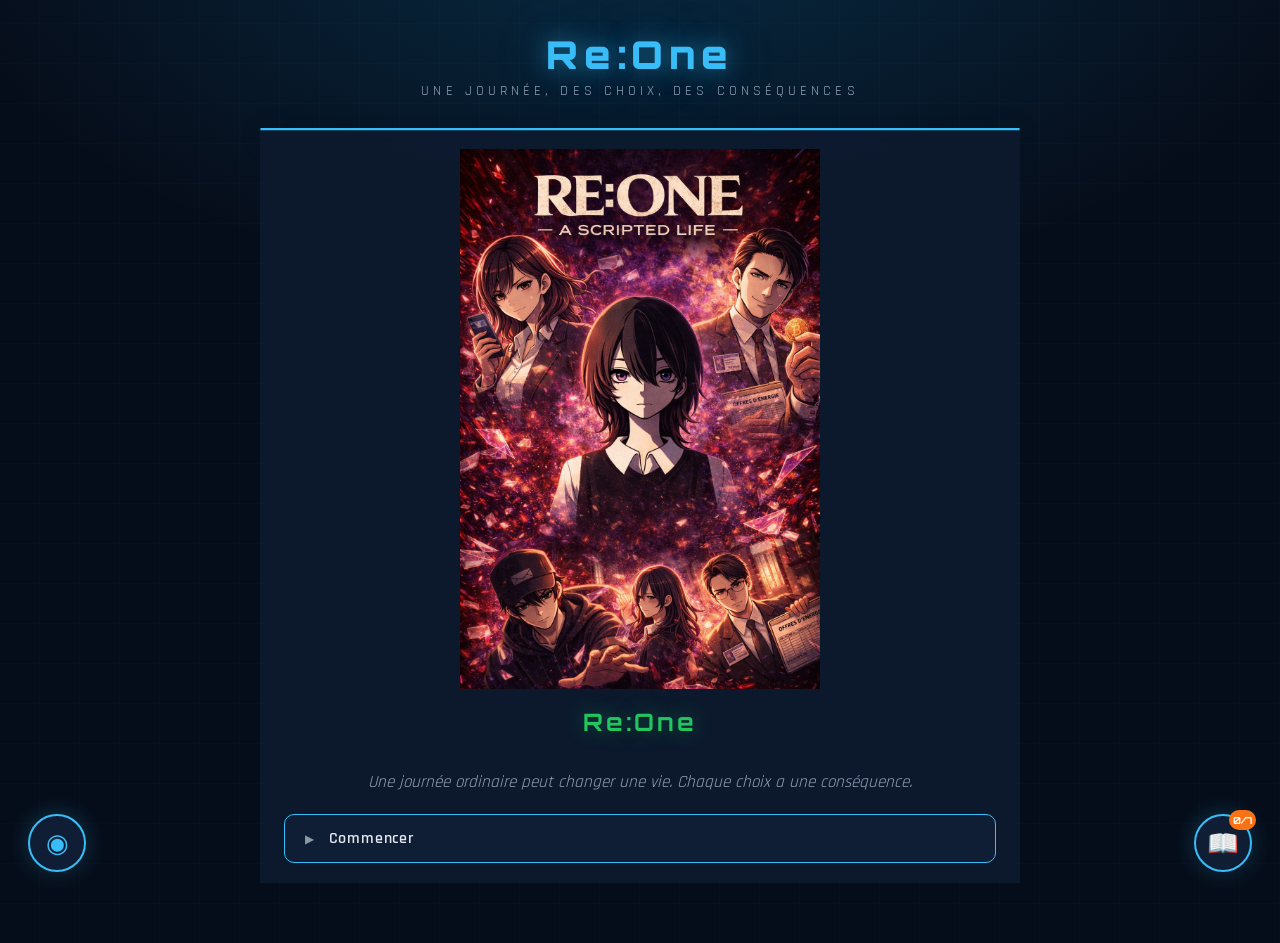
<file: index.html>
<!doctype html>
<html lang="fr">
  <head>
    <meta charset="utf-8" />
    <meta name="viewport" content="width=device-width, initial-scale=1" />
    <title>Re:One</title>
    <style>
      @import url("https://fonts.googleapis.com/css2?family=Orbitron:wght@400;700;900&family=Rajdhani:wght@300;400;600&display=swap");
      *,
      *::before,
      *::after {
        box-sizing: border-box;
        margin: 0;
        padding: 0;
      }

      :root {
        --bg-deep: #060d1a;
        --bg-mid: #0f1e35;
        --bg-card: #0d1a2fee;
        --accent: #38bdf8;
        --accent2: #f97316;
        --danger: #ef4444;
        --good: #22c55e;
        --text: #e2e8f0;
        --text-dim: #94a3b8;
        --border: #38bdf8;
      }

      body {
        min-height: 100vh;
        background: var(--bg-deep);
        background-image:
          radial-gradient(
            ellipse 80% 60% at 50% -10%,
            #0ea5e933 0%,
            transparent 70%
          ),
          repeating-linear-gradient(
            0deg,
            transparent,
            transparent 39px,
            #1e3a5f22 40px
          ),
          repeating-linear-gradient(
            90deg,
            transparent,
            transparent 39px,
            #1e3a5f22 40px
          );
        color: var(--text);
        font-family: "Rajdhani", sans-serif;
        font-size: 17px;
        display: flex;
        justify-content: center;
        align-items: flex-start;
        padding: 30px 16px 60px;
      }

      #game {
        width: 100%;
        max-width: 760px;
      }
      /* ── HEADER ── */

      #header {
        text-align: center;
        margin-bottom: 28px;
      }

      #header h1 {
        font-family: "Orbitron", monospace;
        font-size: 2.4rem;
        font-weight: 900;
        letter-spacing: 0.15em;
        color: var(--accent);
        text-shadow:
          0 0 24px #38bdf888,
          0 0 60px #38bdf844;
      }

      #header .sub {
        font-size: 0.85rem;
        letter-spacing: 0.3em;
        color: var(--text-dim);
        text-transform: uppercase;
        margin-top: 4px;
      }
      /* ── PASSAGE ── */

      .passage {
        display: none;
        animation: fadeIn 0.35s ease;
      }

      .passage.active {
        display: block;
      }

      @keyframes fadeIn {
        from {
          opacity: 0;
          transform: translateY(12px);
        }
        to {
          opacity: 1;
          transform: translateY(0);
        }
      }
      /* ══════════════════════════════════════════
       VISUAL NOVEL CARD
    ══════════════════════════════════════════ */

      .vn-card {
        border: 1.5px solid var(--border);
        border-radius: 18px;
        overflow: hidden;
        box-shadow:
          0 0 40px #38bdf81a,
          0 8px 32px #00000066;
        background: var(--bg-deep);
      }
      /* ── SCENE STAGE (background + characters) ── */

      .vn-stage {
        position: relative;
        width: 100%;
        height: 400px;
        overflow: hidden;
        background: linear-gradient(
          135deg,
          #0a1628 0%,
          #0f2040 50%,
          #091525 100%
        );
      }
      /* Background image */

      .vn-bg {
        position: absolute;
        inset: 0;
        width: 100%;
        height: 100%;
        object-fit: cover;
        filter: brightness(0.65) saturate(0.85);
      }
      /* Gradient fade bottom */

      .vn-stage::after {
        content: "";
        position: absolute;
        bottom: 0;
        left: 0;
        right: 0;
        height: 160px;
        background: linear-gradient(to bottom, transparent, var(--bg-deep));
        pointer-events: none;
        z-index: 2;
      }
      /* Character portraits */

      .vn-chars {
        position: absolute;
        inset: 0;
        display: flex;
        align-items: flex-end;
        justify-content: space-between;
        padding: 0 20px;
        z-index: 3;
        pointer-events: none;
      }

      .vn-char {
        height: 90%;
        object-fit: contain;
        object-position: bottom center;
        filter: drop-shadow(0 8px 24px #000a);
        transition:
          filter 0.3s,
          transform 0.3s;
        flex-shrink: 0;
        max-width: 45%;
      }
      /* Yuki = left character */

      .vn-char.left {
        align-self: flex-end;
      }
      /* NPC  = right character */

      .vn-char.right {
        align-self: flex-end;
      }
      /* Dim inactive speaker */

      .vn-char.dim {
        filter: drop-shadow(0 8px 24px #000a) brightness(0.45) grayscale(0.4);
      }
      /* Scene label overlay */

      .vn-scene-label {
        position: absolute;
        top: 14px;
        left: 20px;
        z-index: 4;
        font-family: "Orbitron", monospace;
        font-size: 0.6rem;
        letter-spacing: 0.3em;
        color: #ffffffbb;
        text-transform: uppercase;
        background: #00000055;
        padding: 4px 10px;
        border-radius: 20px;
        backdrop-filter: blur(4px);
        border: 1px solid #ffffff22;
      }
      /* ── DIALOGUE BOX ── */

      .vn-box {
        background: var(--bg-card);
        border-top: 1.5px solid #38bdf844;
        padding: 18px 24px 20px;
      }
      /* Speaker name tag */

      .vn-speaker {
        font-family: "Orbitron", monospace;
        font-size: 0.72rem;
        letter-spacing: 0.18em;
        color: var(--accent);
        text-transform: uppercase;
        margin-bottom: 6px;
        display: inline-block;
        padding: 3px 12px;
        background: #38bdf812;
        border: 1px solid #38bdf840;
        border-radius: 4px;
      }

      .vn-speaker.mc {
        color: var(--accent2);
        background: #f9731612;
        border-color: #f9731640;
      }

      .vn-speaker.narr {
        color: #a78bfa;
        background: #7c3aed12;
        border-color: #7c3aed40;
      }

      .vn-speaker.warn {
        color: #f59e0b;
        background: #f59e0b12;
        border-color: #f59e0b40;
      }
      /* Dialogue lines */

      .vn-line {
        margin: 8px 0;
        padding: 10px 14px;
        border-left: 3px solid var(--accent);
        background: #0ea5e90d;
        border-radius: 0 8px 8px 0;
        line-height: 1.55;
        font-size: 1rem;
      }

      .vn-line.mc {
        border-left-color: var(--accent2);
        background: #f9731610;
      }

      .vn-line.narr {
        border-left-color: #7c3aed;
        background: #7c3aed10;
        font-style: italic;
        color: var(--text-dim);
      }

      .vn-line.warn {
        border-left-color: #f59e0b;
        background: #f59e0b10;
      }

      .vn-line .speaker {
        font-family: "Orbitron", monospace;
        font-size: 0.68rem;
        letter-spacing: 0.15em;
        color: var(--accent);
        margin-bottom: 4px;
        display: block;
        text-transform: uppercase;
      }

      .vn-line.mc .speaker {
        color: var(--accent2);
      }

      .vn-line.narr .speaker {
        color: #a78bfa;
      }

      .vn-line.warn .speaker {
        color: #f59e0b;
      }

      p.narr-text {
        color: var(--text-dim);
        font-style: italic;
        margin: 10px 0;
        line-height: 1.6;
      }
      /* ── CHOICES ── */

      .choices {
        margin-top: 18px;
        display: flex;
        flex-direction: column;
        gap: 10px;
      }

      .choice-btn {
        display: block;
        width: 100%;
        padding: 13px 20px;
        background: #0f1e35;
        border: 1.5px solid var(--accent);
        border-radius: 10px;
        color: var(--text);
        font-family: "Rajdhani", sans-serif;
        font-size: 1rem;
        font-weight: 600;
        letter-spacing: 0.05em;
        text-align: left;
        cursor: pointer;
        transition:
          background 0.18s,
          color 0.18s,
          transform 0.12s,
          box-shadow 0.18s;
      }

      .choice-btn::before {
        content: "▶";
        margin-right: 10px;
        font-size: 0.7rem;
        opacity: 0.6;
      }

      .choice-btn:hover {
        background: var(--accent);
        color: #060d1a;
        transform: translateX(4px);
        box-shadow: 0 0 20px #38bdf866;
      }

      .choice-btn.danger {
        border-color: var(--danger);
      }

      .choice-btn.danger:hover {
        background: var(--danger);
        box-shadow: 0 0 20px #ef444466;
      }

      .choice-btn.good {
        border-color: var(--good);
      }

      .choice-btn.good:hover {
        background: var(--good);
        box-shadow: 0 0 20px #22c55e66;
      }
      /* ── ENDING ── */

      .ending-box {
        text-align: center;
        padding: 10px 0 12px;
      }

      .ending-box h2 {
        font-family: "Orbitron", monospace;
        font-size: 1.5rem;
        letter-spacing: 0.12em;
        margin-bottom: 10px;
      }

      .ending-box.bad h2 {
        color: var(--danger);
        text-shadow: 0 0 20px #ef444466;
      }

      .ending-box.good h2 {
        color: var(--good);
        text-shadow: 0 0 20px #22c55e66;
      }

      .ending-badge {
        display: inline-block;
        padding: 6px 18px;
        border-radius: 999px;
        font-size: 0.8rem;
        letter-spacing: 0.15em;
        font-family: "Orbitron", monospace;
        margin-bottom: 18px;
      }

      .bad .ending-badge {
        background: #ef444422;
        border: 1px solid var(--danger);
        color: var(--danger);
      }

      .good .ending-badge {
        background: #22c55e22;
        border: 1px solid var(--good);
        color: var(--good);
      }
      /* ── RESTART ── */

      .restart-btn {
        margin-top: 20px;
        background: none;
        border: 1.5px solid var(--text-dim);
        color: var(--text-dim);
        border-radius: 8px;
        padding: 10px 24px;
        font-family: "Rajdhani", sans-serif;
        font-size: 0.9rem;
        letter-spacing: 0.1em;
        cursor: pointer;
        transition: all 0.2s;
      }

      /* ── BOOK BUTTON ── */
      #book-btn {
        position: fixed;
        bottom: 28px;
        right: 28px;
        width: 58px;
        height: 58px;
        border-radius: 50%;
        background: var(--bg-mid);
        border: 2px solid var(--accent);
        color: var(--accent);
        font-size: 1.6rem;
        cursor: pointer;
        display: flex;
        align-items: center;
        justify-content: center;
        box-shadow:
          0 0 22px #38bdf844,
          0 4px 16px #00000066;
        transition:
          transform 0.2s,
          box-shadow 0.2s;
        z-index: 1000;
      }
      #book-btn:hover {
        transform: scale(1.12);
        box-shadow:
          0 0 36px #38bdf877,
          0 6px 20px #00000088;
      }
      #book-btn .book-count {
        position: absolute;
        top: -6px;
        right: -6px;
        background: var(--accent2);
        color: #fff;
        font-family: "Orbitron", monospace;
        font-size: 0.6rem;
        font-weight: 700;
        min-width: 20px;
        height: 20px;
        border-radius: 10px;
        display: flex;
        align-items: center;
        justify-content: center;
        padding: 0 4px;
      }

      #us-btn {
        position: fixed;
        bottom: 28px;
        left: 28px;
        width: 58px;
        height: 58px;
        border-radius: 50%;
        background: var(--bg-mid);
        border: 2px solid var(--accent);
        color: var(--accent);
        font-size: 1.6rem;
        cursor: pointer;
        display: flex;
        align-items: center;
        justify-content: center;
        box-shadow:
          0 0 22px #38bdf844,
          0 4px 16px #00000066;
        transition:
          transform 0.2s,
          box-shadow 0.2s;
        z-index: 1000;
      }
      #us-btn:hover {
        transform: scale(1.12);
        box-shadow:
          0 0 36px #38bdf877,
          0 6px 20px #00000088;
      }
      /* ── GUIDE MODAL ── */
      #guide-overlay {
        display: none;
        position: fixed;
        inset: 0;
        background: #000000bb;
        z-index: 2000;
        align-items: center;
        justify-content: center;
        padding: 20px;
        backdrop-filter: blur(4px);
      }
      #guide-overlay.open {
        display: flex;
        animation: fadeIn 0.2s ease;
      }
      #guide-modal {
        background: var(--bg-mid);
        border: 1.5px solid var(--accent);
        border-radius: 18px;
        width: 100%;
        max-width: 820px;
        max-height: 88vh;
        overflow: hidden;
        display: flex;
        flex-direction: column;
        box-shadow:
          0 0 60px #38bdf833,
          0 20px 60px #000000aa;
      }
      #guide-header {
        padding: 20px 26px 16px;
        border-bottom: 1px solid #38bdf830;
        display: flex;
        align-items: center;
        justify-content: space-between;
        flex-shrink: 0;
      }
      #guide-header h2 {
        font-family: "Orbitron", monospace;
        font-size: 1.1rem;
        color: var(--accent);
        letter-spacing: 0.15em;
      }
      #guide-header .guide-sub {
        font-size: 0.8rem;
        color: var(--text-dim);
        margin-top: 2px;
      }
      #guide-close {
        background: none;
        border: 1px solid #38bdf840;
        color: var(--text-dim);
        border-radius: 8px;
        padding: 6px 14px;
        font-family: "Rajdhani", sans-serif;
        cursor: pointer;
        font-size: 0.9rem;
        transition: all 0.2s;
      }
      #guide-close:hover {
        border-color: var(--accent);
        color: var(--accent);
      }

      #guide-body {
        display: flex;
        overflow: hidden;
        flex: 1;
      }
      #guide-list {
        width: 230px;
        flex-shrink: 0;
        border-right: 1px solid #38bdf820;
        overflow-y: auto;
        padding: 12px 0;
      }
      .guide-item {
        padding: 12px 16px;
        cursor: pointer;
        border-left: 3px solid transparent;
        transition:
          background 0.15s,
          border-color 0.15s;
        display: flex;
        align-items: center;
        gap: 10px;
      }
      .guide-item:hover {
        background: #38bdf808;
      }
      .guide-item.active {
        border-left-color: var(--accent);
        background: #38bdf810;
      }
      .guide-item.locked {
        cursor: default;
        opacity: 0.5;
      }
      .guide-item.locked:hover {
        background: none;
      }
      .guide-item .gi-icon {
        font-size: 1.1rem;
        flex-shrink: 0;
      }
      .guide-item .gi-label {
        font-size: 0.82rem;
        font-weight: 600;
        line-height: 1.3;
        color: var(--text);
      }
      .guide-item.bad-end .gi-label {
        color: #fc8181;
      }
      .guide-item.good-end .gi-label {
        color: #68d391;
      }
      .guide-item.locked .gi-label {
        color: var(--text-dim);
      }

      #guide-detail {
        flex: 1;
        overflow-y: auto;
        padding: 22px 26px;
      }
      .gd-title {
        font-family: "Orbitron", monospace;
        font-size: 1.2rem;
        margin-bottom: 6px;
      }
      .gd-title.bad {
        color: var(--danger);
      }
      .gd-title.good {
        color: var(--good);
      }
      .gd-badge {
        display: inline-block;
        font-size: 0.72rem;
        padding: 3px 12px;
        border-radius: 999px;
        font-family: "Orbitron", monospace;
        margin-bottom: 16px;
      }
      .gd-badge.bad {
        background: #ef444422;
        border: 1px solid var(--danger);
        color: var(--danger);
      }
      .gd-badge.good {
        background: #22c55e22;
        border: 1px solid var(--good);
        color: var(--good);
      }
      .gd-section {
        margin-top: 16px;
      }
      .gd-section-title {
        font-family: "Orbitron", monospace;
        font-size: 0.65rem;
        letter-spacing: 0.2em;
        color: var(--accent);
        text-transform: uppercase;
        margin-bottom: 8px;
        padding-bottom: 4px;
        border-bottom: 1px solid #38bdf830;
      }
      .gd-list {
        list-style: none;
        display: flex;
        flex-direction: column;
        gap: 5px;
      }
      .gd-list li {
        font-size: 0.9rem;
        color: var(--text-dim);
        line-height: 1.5;
        padding-left: 14px;
        position: relative;
      }
      .gd-list li::before {
        content: "›";
        position: absolute;
        left: 0;
        color: var(--accent);
      }
      .gd-list.good-list li::before {
        color: var(--good);
      }
      .gd-locked-msg {
        color: var(--text-dim);
        font-style: italic;
        margin-top: 40px;
        text-align: center;
        font-size: 1rem;
      }

      .restart-btn:hover {
        border-color: var(--text);
        color: var(--text);
      }
      /* ── ACCUEIL SPECIAL ── */

      .accueil-stage {
        position: relative;
        height: 320px;
        overflow: hidden;
        background: #060d1a;
      }

      .accueil-stage img {
        width: 100%;
        height: 100%;
        object-fit: contain;
      }

      .accueil-stage::after {
        content: "";
        position: absolute;
        bottom: 0;
        left: 0;
        right: 0;
        height: 120px;
        background: linear-gradient(to bottom, transparent, var(--bg-deep));
        z-index: 2;
      }
    </style>
  </head>

  <body>
    <div id="game">
      <div id="header">
        <h1>Re:One</h1>
        <div class="sub">Une journée, des choix, des conséquences</div>
      </div>

      <!-- ══════════════════════════════════════════
       SCÈNE 0 — ACCUEIL
  ══════════════════════════════════════════ -->
      <div class="passage active" id="p-accueil">
        <div class="vn-card"></div>
        <div class="vn-box">
          <img
            src="img/affiche.png"
            style="
              width: 100%;
              max-width: 360px;
              margin: 0 auto 18px;
              display: block;
            "
            onerror="this.style.display = 'none'"
          />
          <div class="ending-box good" style="padding-top: 0">
            <h2>Re:One</h2>
          </div>
          <p class="narr-text" style="text-align: center">
            Une journée ordinaire peut changer une vie. Chaque choix a une
            conséquence.
          </p>
          <div class="choices">
            <button class="choice-btn" onclick="go('p-reveil')">
              Commencer
            </button>
          </div>
        </div>
      </div>

      <!-- ══════════════════════════════════════════
       SCÈNE 1 — RÉVEIL
  ══════════════════════════════════════════ -->
      <div class="passage" id="p-reveil">
        <div class="vn-card">
          <div class="vn-stage">
            <img
              class="vn-bg"
              src="img/clock.jpg"
              onerror="this.style.display = 'none'"
            />
            <div class="vn-scene-label">Scène 1 · Matin</div>
          </div>
          <div class="vn-box">
            <div class="vn-line narr">
              <span class="speaker">Narration</span>Le réveil est compliqué… Une
              nouvelle journée commence, comme les autres.
            </div>
            <div class="choices">
              <button class="choice-btn" onclick="go('p-sdb')">Se lever</button>
            </div>
          </div>
        </div>
      </div>

      <!-- ══════════════════════════════════════════
       SCÈNE 2 — SALLE DE BAIN
  ══════════════════════════════════════════ -->
      <div class="passage" id="p-sdb">
        <div class="vn-card">
          <div class="vn-stage">
            <img
              class="vn-bg"
              src="img/scène_sdb.png"
              onerror="this.style.display = 'none'"
            />
            <div class="vn-scene-label">Scène 2 · Salle de bain</div>
          </div>
          <div class="vn-box">
            <div class="vn-line narr">
              <span class="speaker">Narration</span>Vous vous regardez dans le
              miroir. Une journée de plus à affronter.
            </div>
            <p class="narr-text">Où allez-vous ?</p>
            <div class="choices">
              <button class="choice-btn" onclick="go('p-salon')">
                Aller au travail
              </button>
              <button class="choice-btn" onclick="go('p-sdb-boucle')">
                Aller à l'école
              </button>
            </div>
          </div>
        </div>
      </div>

      <!-- Boucle salle de bain -->
      <div class="passage" id="p-sdb-boucle">
        <div class="vn-card">
          <div class="vn-stage">
            <img
              class="vn-bg"
              src="img/scène_sdb.png"
              onerror="this.style.display = 'none'"
            />
            <div class="vn-scene-label">Scène 2 · Salle de bain</div>
            <div class="vn-chars">
              <img class="vn-char left" onerror="this.style.display = 'none'" />
            </div>
          </div>
          <div class="vn-box">
            <div class="vn-line mc">
              <span class="speaker">Yuki</span>Attends… je ne suis plus à
              l'école. Je dois aller au travail.
            </div>
            <div class="choices">
              <button class="choice-btn" onclick="go('p-salon')">
                Aller au travail
              </button>
            </div>
          </div>
        </div>
      </div>

      <!-- ══════════════════════════════════════════
       SCÈNE 3 — SALON / TÉLÉ
  ══════════════════════════════════════════ -->
      <div class="passage" id="p-salon">
        <div class="vn-card">
          <div class="vn-stage">
            <img
              class="vn-bg"
              src="img/scène_TV.png"
              onerror="this.style.display = 'none'"
            />
            <div class="vn-scene-label">Scène 3 · Salon</div>
            <div class="vn-chars">
              <img class="vn-char left" onerror="this.style.display = 'none'" />
            </div>
          </div>
          <div class="vn-box">
            <div class="vn-line narr">
              <span class="speaker">Narration</span>Le présentateur parle d'un
              sujet important à la télévision.
            </div>
            <p class="narr-text">Souhaitez-vous regarder la télé un moment ?</p>
            <div class="choices">
              <button class="choice-btn" onclick="go('p-tv-oui')">
                Regarder la télé
              </button>
              <button class="choice-btn" onclick="go('p-porte-demarcheur')">
                Partir directement
              </button>
            </div>
          </div>
        </div>
      </div>

      <!-- SCÈNE 3 OUI — contenu de la télé -->
      <div class="passage" id="p-tv-oui">
        <div class="vn-card">
          <div class="vn-stage">
            <img
              class="vn-bg"
              src="img/scène_TV.png"
              onerror="this.style.display = 'none'"
            />
            <div class="vn-scene-label">Scène 3 · Télévision</div>
            <div class="vn-chars">
              <img class="vn-char left" onerror="this.style.display = 'none'" />
            </div>
          </div>
          <div class="vn-box">
            <div class="vn-line">
              <span class="speaker">Présentateur</span>Aujourd'hui nous avons
              une nouvelle fascinante pour la population…
            </div>
            <div class="vn-line mc">
              <span class="speaker">Yuki</span>Rien n'est jamais fascinant de
              nos jours.
            </div>
            <div class="vn-line">
              <span class="speaker">Présentateur</span>Des entreprises de
              loterie envoient des mails à des personnes aléatoires pour leur
              donner de l'argent.
            </div>
            <div class="vn-line mc">
              <span class="speaker">Yuki</span>Je n'ai jamais de chance pour ces
              trucs-là, ça ne m'arrivera jamais.
            </div>
            <div class="vn-line">
              <span class="speaker">Présentateur</span>Pensez à consulter vos
              mails, vous pourriez finir millionnaires avant ce soir !
            </div>
            <div class="vn-line mc">
              <span class="speaker">Yuki</span>Voilà, je n'ai rien, je le
              savais.
            </div>
            <div class="vn-line narr">
              <span class="speaker">Narration</span>Quelqu'un sonne à la porte.
            </div>
            <p class="narr-text">Souhaitez-vous ouvrir la porte ?</p>
            <div class="choices">
              <button class="choice-btn" onclick="go('p-livreur')">
                Ouvrir la porte
              </button>
              <button class="choice-btn" onclick="go('p-couloir-attente')">
                Ignorer et partir au travail
              </button>
            </div>
          </div>
        </div>
      </div>

      <!-- SCÈNE 4 — Livreur -->
      <div class="passage" id="p-livreur">
        <div class="vn-card">
          <div class="vn-stage">
            <img
              class="vn-bg"
              src="img/porte.png"
              onerror="this.style.display = 'none'"
            />
            <div class="vn-scene-label">Scène 4 · Le livreur</div>
            <div class="vn-chars">
              <img
                class="vn-char left"
                src="img/perso_principale.png"
                onerror="this.style.display = 'none'"
              />
              <img
                class="vn-char right"
                src="img/livreur.png"
                onerror="this.style.display = 'none'"
              />
            </div>
          </div>
          <div class="vn-box">
            <div class="vn-line">
              <span class="speaker">Livreur</span>Bonjour, j'ai un colis pour
              vous !
            </div>
            <div class="vn-line mc">
              <span class="speaker">Yuki</span>Bonjour… Je ne me rappelle pas
              avoir commandé quelque chose.
            </div>
            <div class="vn-line">
              <span class="speaker">Livreur</span>Des fois des entreprises
              offrent des cadeaux à leurs clients fidèles pour conserver leur
              fidélité.
            </div>
            <div class="vn-line">
              <span class="speaker">Livreur</span>Vous pouvez me donner votre
              carte d'identité pour l'identification, ainsi que votre signature
              pour confirmer la réception ?
            </div>
            <p class="narr-text">Que faites-vous ?</p>
            <div class="choices">
              <button class="choice-btn" onclick="go('p-fin-vol-identite')">
                Donner ses documents et signer
              </button>
              <button class="choice-btn" onclick="go('p-livreur-refus')">
                Refuser prudemment
              </button>
            </div>
          </div>
        </div>
      </div>

      <!-- Refus livreur -->
      <div class="passage" id="p-livreur-refus">
        <div class="vn-card">
          <div class="vn-stage">
            <img
              class="vn-bg"
              src="img/porte.png"
              onerror="this.style.display = 'none'"
            />
            <div class="vn-scene-label">Scène 4.1 · Bon réflexe</div>
            <div class="vn-chars">
              <img
                class="vn-char left"
                src="img/perso_principale.png"
                onerror="this.style.display = 'none'"
              />
              <img
                class="vn-char right dim"
                src="img/livreur.png"
                onerror="this.style.display = 'none'"
              />
            </div>
          </div>
          <div class="vn-box">
            <div class="vn-line mc">
              <span class="speaker">Yuki</span>Désolé, je préfère vérifier avec
              l'entreprise avant.
            </div>
            <div class="vn-line narr">
              <span class="speaker">Narration</span>Le livreur devient nerveux
              et part rapidement.
            </div>
            <div class="vn-line mc">
              <span class="speaker">Yuki</span>C'était vraiment louche.
            </div>
            <div class="choices">
              <button class="choice-btn" onclick="go('p-bureau')">
                Partir au travail
              </button>
            </div>
          </div>
        </div>
      </div>

      <!-- Couloir attente -->
      <div class="passage" id="p-couloir-attente">
        <div class="vn-card">
          <div class="vn-stage">
            <img
              class="vn-bg"
              src="img/porte.png"
              onerror="this.style.display = 'none'"
            />
            <div class="vn-scene-label">Scène · Couloir</div>
            <div class="vn-chars">
              <img
                class="vn-char left"
                src="img/perso_principale.png"
                onerror="this.style.display = 'none'"
              />
            </div>
          </div>
          <div class="vn-box">
            <div class="vn-line narr">
              <span class="speaker">Narration</span>Vous attendez un moment,
              puis vous partez au travail.
            </div>
            <div class="choices">
              <button class="choice-btn" onclick="go('p-bureau')">
                Partir au travail
              </button>
            </div>
          </div>
        </div>
      </div>

      <!-- ══════════════════════════════════════════
       SCÈNE 5 — DÉMARCHEUR
  ══════════════════════════════════════════ -->
      <div class="passage" id="p-porte-demarcheur">
        <div class="vn-card">
          <div class="vn-stage">
            <img
              class="vn-bg"
              src="img/rue_démarcheur.png"
              onerror="this.style.display = 'none'"
            />
            <div class="vn-scene-label">Scène 5 · Le démarcheur</div>
            <div class="vn-chars">
              <img
                class="vn-char left"
                src="img/perso_principale.png"
                onerror="this.style.display = 'none'"
              />
              <img
                class="vn-char right"
                src="img/démarcheur.png"
                onerror="this.style.display = 'none'"
              />
            </div>
          </div>
          <div class="vn-box">
            <div class="vn-line narr">
              <span class="speaker">Narration</span>Quelqu'un sonne à la porte.
            </div>
            <div class="vn-line">
              <span class="speaker">Démarcheur</span>Bonjour, je représente une
              nouvelle plateforme d'investissement !
            </div>
            <p class="narr-text">
              Acceptez-vous d'écouter l'offre du démarcheur ?
            </p>
            <div class="choices">
              <button class="choice-btn" onclick="go('p-crypto-offre')">
                Écouter l'offre
              </button>
              <button class="choice-btn" onclick="go('p-bureau')">
                Refuser et partir au travail
              </button>
            </div>
          </div>
        </div>
      </div>

      <!-- Scène 5.1 — Offre crypto -->
      <div class="passage" id="p-crypto-offre">
        <div class="vn-card">
          <div class="vn-stage">
            <img
              class="vn-bg"
              src="img/rue_démarcheur.png"
              onerror="this.style.display = 'none'"
            />
            <div class="vn-scene-label">Scène 5.1 · Cryptomonnaie</div>
            <div class="vn-chars">
              <img
                class="vn-char left dim"
                src="img/perso_principale.png"
                onerror="this.style.display = 'none'"
              />
              <img
                class="vn-char right"
                src="img/démarcheur.png"
                onerror="this.style.display = 'none'"
              />
            </div>
          </div>
          <div class="vn-box">
            <div class="vn-line">
              <span class="speaker">Démarcheur</span>Avec notre plateforme de
              cryptomonnaie vous pouvez doubler votre argent très rapidement !
            </div>
            <p class="narr-text">L'offre vous intéresse-t-elle ?</p>
            <div class="choices">
              <button class="choice-btn" onclick="go('p-fin-crypto')">
                Investir
              </button>
              <button class="choice-btn" onclick="go('p-crypto-refus')">
                Refuser
              </button>
            </div>
          </div>
        </div>
      </div>

      <!-- Refus crypto -->
      <div class="passage" id="p-crypto-refus">
        <div class="vn-card">
          <div class="vn-stage">
            <img
              class="vn-bg"
              src="img/rue_démarcheur.png"
              onerror="this.style.display = 'none'"
            />
            <div class="vn-scene-label">Scène 5.1 · Bon réflexe</div>
            <div class="vn-chars">
              <img
                class="vn-char left"
                src="img/perso_principale.png"
                onerror="this.style.display = 'none'"
              />
              <img
                class="vn-char right dim"
                src="img/démarcheur.png"
                onerror="this.style.display = 'none'"
              />
            </div>
          </div>
          <div class="vn-box">
            <div class="vn-line mc">
              <span class="speaker">Yuki</span>Désolé, mais ça a l'air trop beau
              pour être vrai.
            </div>
            <div class="vn-line narr">
              <span class="speaker">Narration</span>Le démarcheur repart,
              visiblement déçu.
            </div>
            <div class="choices">
              <button class="choice-btn" onclick="go('p-bureau')">
                Partir au travail
              </button>
            </div>
          </div>
        </div>
      </div>

      <!-- ══════════════════════════════════════════
       SCÈNE 6 — BUREAU
  ══════════════════════════════════════════ -->
      <div class="passage" id="p-bureau">
        <div class="vn-card">
          <div class="vn-stage">
            <img
              class="vn-bg"
              src="img/scène_bureau.png"
              onerror="this.style.display = 'none'"
            />
            <div class="vn-scene-label">Scène 6 · Bureau</div>
            <div class="vn-chars">
              <img
                class="vn-char left dim"
                src="img/perso_principale.png"
                onerror="this.style.display = 'none'"
              />
              <img
                class="vn-char right"
                src="img/patronne.png"
                onerror="this.style.display = 'none'"
              />
            </div>
          </div>
          <div class="vn-box">
            <div class="vn-line">
              <span class="speaker">Patron·ne</span>Bienvenue. Au travail !
            </div>
            <div class="choices">
              <button class="choice-btn" onclick="go('p-patron-mail')">
                Prendre ses affaires
              </button>
            </div>
          </div>
        </div>
      </div>

      <!-- Scène 7 — Patron rappelle les mails -->
      <div class="passage" id="p-patron-mail">
        <div class="vn-card">
          <div class="vn-stage">
            <img
              class="vn-bg"
              src="img/scène_bureau.png"
              onerror="this.style.display = 'none'"
            />
            <div class="vn-scene-label">Scène 7 · Rappel du patron</div>
            <div class="vn-chars">
              <img
                class="vn-char left"
                src="img/perso_principale.png"
                onerror="this.style.display = 'none'"
              />
              <img
                class="vn-char right"
                src="img/patronne.png"
                onerror="this.style.display = 'none'"
              />
            </div>
          </div>
          <div class="vn-box">
            <div class="vn-line">
              <span class="speaker">Patron·ne</span>N'oublie pas de vérifier tes
              mails aujourd'hui !
            </div>
            <div class="vn-line mc">
              <span class="speaker">Yuki</span>Oui, oui…
            </div>
            <p class="narr-text">Vous commencez à avoir envie d'un café.</p>
            <div class="choices">
              <button class="choice-btn" onclick="go('p-cafe-solo')">
                Café seul·e
              </button>
              <button class="choice-btn" onclick="go('p-cafe-collegue')">
                Café avec un·e collègue
              </button>
            </div>
          </div>
        </div>
      </div>

      <!-- Scène 10 — Café solo -->
      <div class="passage" id="p-cafe-solo">
        <div class="vn-card">
          <div class="vn-stage">
            <img
              class="vn-bg"
              src="img/cafe_solo.png"
              onerror="this.style.display = 'none'"
            />
            <div class="vn-scene-label">Scène 10 · Pause seul·e</div>
            <div class="vn-chars">
              <img class="vn-char left" onerror="this.style.display = 'none'" />
            </div>
          </div>
          <div class="vn-box">
            <div class="vn-line mc">
              <span class="speaker">Yuki</span>Cette journée est interminable…
            </div>
            <div class="choices">
              <button class="choice-btn" onclick="go('p-reprendre')">
                Reprendre le travail
              </button>
            </div>
          </div>
        </div>
      </div>

      <!-- Scène 12 — Café collègue -->
      <div class="passage" id="p-cafe-collegue">
        <div class="vn-card">
          <div class="vn-stage">
            <img
              class="vn-bg"
              src="img/cafe_duo.png"
              onerror="this.style.display = 'none'"
            />
            <div class="vn-scene-label">Scène 12 · Pause avec collègue</div>
            <div class="vn-chars">
              <img class="vn-char left" onerror="this.style.display = 'none'" />
              <img
                class="vn-char right"
                onerror="this.style.display = 'none'"
              />
            </div>
          </div>
          <div class="vn-box">
            <div class="vn-line mc">
              <span class="speaker">Yuki</span>Salut, ça va aujourd'hui ? La
              journée est longue, non ?
            </div>
            <div class="vn-line">
              <span class="speaker">Collègue</span>Oui, t'as raison, comme tous
              les jours.
            </div>
            <div class="vn-line mc">
              <span class="speaker">Yuki</span>À chaque fois que je vois la boss
              j'ai envie de démissionner… mais je dois payer les factures de
              l'hôpital.
            </div>
            <div class="vn-line">
              <span class="speaker">Collègue</span>Ah oui, comment elle va ta
              mère ?
            </div>
            <div class="vn-line mc">
              <span class="speaker">Yuki</span>Elle va de plus en plus mal et
              les factures ne font que s'accumuler.
            </div>
            <div class="vn-line">
              <span class="speaker">Collègue</span>Et avec ce salaire ça risque
              pas de s'arranger. Mais j'ai un site qui peut te trouver un
              travail pas très dur et bien payé.
            </div>
            <p class="narr-text">
              Acceptez-vous le lien proposé par votre collègue ?
            </p>
            <div class="choices">
              <button class="choice-btn" onclick="go('p-fin-virus-collegue')">
                Accepter le lien
              </button>
              <button class="choice-btn" onclick="go('p-collegue-refus')">
                Décliner prudemment
              </button>
            </div>
          </div>
        </div>
      </div>

      <!-- Refus collègue -->
      <div class="passage" id="p-collegue-refus">
        <div class="vn-card">
          <div class="vn-stage">
            <img
              class="vn-bg"
              src="img/cafe_duo.png"
              onerror="this.style.display = 'none'"
            />
            <div class="vn-scene-label">Scène 12 · Bon réflexe</div>
            <div class="vn-chars">
              <img
                class="vn-char left"
                src="img/perso_principale.png"
                onerror="this.style.display = 'none'"
              />
            </div>
          </div>
          <div class="vn-box">
            <div class="vn-line mc">
              <span class="speaker">Yuki</span>Merci, mais je préfère vérifier
              avant.
            </div>
            <div class="choices">
              <button class="choice-btn" onclick="go('p-reprendre')">
                Reprendre le travail
              </button>
            </div>
          </div>
        </div>
      </div>

      <!-- Scène 14-15 — Reprendre -->
      <div class="passage" id="p-reprendre">
        <div class="vn-card">
          <div class="vn-stage">
            <img
              class="vn-bg"
              src="img/scène_bureau.png"
              onerror="this.style.display = 'none'"
            />
            <div class="vn-scene-label">Scène 14–15 · Retour au bureau</div>
            <div class="vn-chars">
              <img
                class="vn-char left"
                src="img/perso_principale.png"
                onerror="this.style.display = 'none'"
              />
            </div>
          </div>
          <div class="vn-box">
            <div class="vn-line mc">
              <span class="speaker">Yuki</span>Bon, je reprends le travail.
            </div>
            <p class="narr-text">Voulez-vous lire vos mails ?</p>
            <div class="choices">
              <button class="choice-btn" onclick="go('p-mails')">
                Lire les mails
              </button>
              <button class="choice-btn" onclick="go('p-fin-licenciement')">
                Ignorer les mails
              </button>
            </div>
          </div>
        </div>
      </div>

      <!-- Scène 16 — Lecture des mails -->
      <div class="passage" id="p-mails">
        <div class="vn-card">
          <div class="vn-stage">
            <img
              class="vn-bg"
              src="img/mail.png"
              onerror="this.style.display = 'none'"
            />
            <div class="vn-scene-label">Scène 16 · Boîte mail</div>
            <div class="vn-chars">
              <img
                class="vn-char left"
                src="img/perso_principale.png"
                onerror="this.style.display = 'none'"
              />
            </div>
          </div>
          <div class="vn-box">
            <div class="vn-line mc">
              <span class="speaker">Yuki</span>C'est quoi tous ces mails… j'en
              peux déjà plus.
            </div>
            <div class="vn-line narr">
              <span class="speaker">Narration</span>Yuki voit un mail important,
              apparemment du patron. Une pièce jointe s'y trouve.
            </div>
            <div class="vn-line mc">
              <span class="speaker">Yuki</span>Encore un mail du patron… Mais
              cette adresse mail est bizarre…
            </div>
            <p class="narr-text">Cliquez-vous sur la pièce jointe ?</p>
            <div class="choices">
              <button class="choice-btn" onclick="go('p-fin-virus-mail')">
                Ouvrir la pièce jointe
              </button>
              <button class="choice-btn" onclick="go('p-phishing')">
                Examiner le mail avant d'ouvrir
              </button>
            </div>
          </div>
        </div>
      </div>

      <!-- Phishing détecté -->
      <div class="passage" id="p-phishing">
        <div class="vn-card">
          <div class="vn-stage">
            <img
              class="vn-bg"
              src="img/mail.png"
              onerror="this.style.display = 'none'"
            />
            <div class="vn-scene-label">Scène 16 · Phishing détecté</div>
            <div class="vn-chars">
              <img
                class="vn-char left"
                src="img/perso_principale.png"
                onerror="this.style.display = 'none'"
              />
              <img
                class="vn-char right"
                src="img/patronne.png"
                onerror="this.style.display = 'none'"
              />
            </div>
          </div>
          <div class="vn-box">
            <div class="vn-line mc">
              <span class="speaker">Yuki</span>Attends… c'est quoi cette adresse
              mail bizarre ?
            </div>
            <div class="vn-line">
              <span class="speaker">Collègue</span>Ça ne peut pas être le
              patron, il ne sait pas écrire aussi bien, ce demeuré.
            </div>
            <div class="vn-line mc">
              <span class="speaker">Yuki</span>C'est sûrement du phishing !
            </div>
            <div class="vn-line narr">
              <span class="speaker">Narration</span>Vous signalez le mail et
              rentrez chez vous.
            </div>
            <div class="choices">
              <button class="choice-btn" onclick="go('p-mail-loterie')">
                Rentrer à la maison
              </button>
            </div>
          </div>
        </div>
      </div>

      <!-- Scène 21 — Mail loterie -->
      <div class="passage" id="p-mail-loterie">
        <div class="vn-card">
          <div class="vn-stage">
            <img
              class="vn-bg"
              src="img/tel_notif.png"
              onerror="this.style.display = 'none'"
            />
            <div class="vn-scene-label">Scène 21 · Soirée — Un mail arrive</div>
            <div class="vn-chars">
              <img
                class="vn-char left"
                src="img/perso_principale.png"
                onerror="this.style.display = 'none'"
              />
            </div>
          </div>
          <div class="vn-box">
            <div class="vn-line narr">
              <span class="speaker">Narration</span>Vous êtes rentré·e chez
              vous. Vous recevez un mail.
            </div>
            <div class="vn-line warn">
              <span class="speaker">Mail reçu</span>🎉 Félicitations ! Vous avez
              gagné 500 000€ à la loterie nationale. Cliquez sur le lien
              ci-dessous pour récupérer votre prix.
            </div>
            <p class="narr-text">Souhaitez-vous cliquer sur le lien ?</p>
            <div class="choices">
              <button class="choice-btn" onclick="go('p-fin-scam-loterie')">
                Cliquer sur le lien
              </button>
              <button class="choice-btn" onclick="go('p-bonne-fin')">
                Ignorer — c'est une arnaque
              </button>
            </div>
          </div>
        </div>
      </div>

      <!-- ══════════════════════════════════════════
       FINS MAUVAISES
  ══════════════════════════════════════════ -->

      <!-- FIN 1 — Vol d'identité -->
      <div class="passage" id="p-fin-vol-identite">
        <div class="vn-card">
          <div class="vn-stage">
            <img
              class="vn-bg"
              src="img/porte.png"
              onerror="this.style.display = 'none'"
            />
            <div class="vn-scene-label">Fin Mauvaise 1</div>
            <div class="vn-chars">
              <img
                class="vn-char left dim"
                src="img/perso_principale.png"
                onerror="this.style.display = 'none'"
              />
              <img
                class="vn-char right"
                src="img/policier.png"
                onerror="this.style.display = 'none'"
              />
            </div>
          </div>
          <div class="vn-box">
            <div class="vn-line narr">
              <span class="speaker">Narration</span>Quelques jours plus tard…
            </div>
            <div class="vn-line">
              <span class="speaker">Banque</span>Monsieur, nous vous appelons
              pour confirmer plusieurs crédits ouverts à votre nom.
            </div>
            <div class="vn-line mc">
              <span class="speaker">Yuki</span>Pardon ? Quels crédits ?
            </div>
            <div class="vn-line">
              <span class="speaker">Banque</span>Vous avez signé plusieurs
              contrats.
            </div>
            <div class="vn-line mc">
              <span class="speaker">Yuki</span>QUOI ?!
            </div>
            <div class="vn-line narr">
              <span class="speaker">Narration</span>Yuki réalise que c'était un
              faux livreur.
            </div>
            <div class="ending-box bad">
              <div class="ending-badge">Fin Mauvaise 1</div>
              <h2>💀 Vol d'identité</h2>
              <p class="narr-text">
                Vous avez communiqué vos données personnelles à un escroc.
                Vérifiez toujours l'identité d'un livreur avant de signer quoi
                que ce soit.
              </p>
            </div>
            <div class="choices" style="justify-content: center">
              <button class="restart-btn" onclick="restart()">
                ↩ Recommencer
              </button>
            </div>
          </div>
        </div>
      </div>

      <!-- FIN 2 — Arnaque crypto -->
      <div class="passage" id="p-fin-crypto">
        <div class="vn-card">
          <div class="vn-stage">
            <img
              class="vn-bg"
              src="img/rue_démarcheur.png"
              onerror="this.style.display = 'none'"
            />
            <div class="vn-scene-label">Fin Mauvaise 2</div>
            <div class="vn-chars">
              <img
                class="vn-char left dim"
                src="img/perso_principale.png"
                onerror="this.style.display = 'none'"
              />
            </div>
          </div>
          <div class="vn-box">
            <div class="vn-line narr">
              <span class="speaker">Narration</span>Quelques semaines plus tard…
            </div>
            <div class="vn-line mc">
              <span class="speaker">Yuki</span>Attends… le site ne fonctionne
              plus. Où est passé mon argent ?
            </div>
            <div class="vn-line narr">
              <span class="speaker">Narration</span>Le téléphone sonne.
            </div>
            <div class="vn-line">
              <span class="speaker">Hôpital</span>Madame, nous vous appelons
              concernant les factures pour votre mère.
            </div>
            <div class="vn-line mc">
              <span class="speaker">Yuki</span>Je… je n'ai plus l'argent.
            </div>
            <div class="vn-line">
              <span class="speaker">Médecin</span>Nous sommes désolés, mais nous
              n'avons pas pu continuer les soins.
            </div>
            <div class="vn-line mc">
              <span class="speaker">Yuki</span>Non… maman…
            </div>
            <div class="ending-box bad">
              <div class="ending-badge">Fin Mauvaise 2</div>
              <h2>💀 Arnaque à la crypto</h2>
              <p class="narr-text">
                Les promesses de gains rapides sont presque toujours des
                arnaques. Ne jamais investir dans une plateforme inconnue
                proposée à la porte.
              </p>
            </div>
            <div class="choices" style="justify-content: center">
              <button class="restart-btn" onclick="restart()">
                ↩ Recommencer
              </button>
            </div>
          </div>
        </div>
      </div>

      <!-- FIN 3 — Virus (collègue) -->
      <div class="passage" id="p-fin-virus-collegue">
        <div class="vn-card">
          <div class="vn-stage">
            <img
              class="vn-bg"
              src="img/tel_bug.png"
              onerror="this.style.display = 'none'"
            />
            <div class="vn-scene-label">Fin Mauvaise 3</div>
            <div class="vn-chars">
              <img
                class="vn-char left dim"
                src="img/perso_principale.png"
                onerror="this.style.display = 'none'"
              />
            </div>
          </div>
          <div class="vn-box">
            <div class="vn-line mc">
              <span class="speaker">Yuki</span>OUAAAHH, il se passe quoi avec
              mon téléphone ?! Non, c'est pas vrai, c'est un nouveau téléphone !
            </div>
            <div class="vn-line mc">
              <span class="speaker">Yuki</span>C'est vraiment une journée de
              merde.
            </div>
            <div class="ending-box bad">
              <div class="ending-badge">Fin Mauvaise 3</div>
              <h2>💀 Virus / Malware</h2>
              <p class="narr-text">
                Un lien reçu d'une source non vérifiée peut infecter votre
                appareil. Même un collègue bien intentionné peut partager un
                lien dangereux sans le savoir.
              </p>
            </div>
            <div class="choices" style="justify-content: center">
              <button class="restart-btn" onclick="restart()">
                ↩ Recommencer
              </button>
            </div>
          </div>
        </div>
      </div>

      <!-- FIN 4 — Virus mail -->
      <div class="passage" id="p-fin-virus-mail">
        <div class="vn-card">
          <div class="vn-stage">
            <img
              class="vn-bg"
              src="img/popup.png"
              onerror="this.style.display = 'none'"
            />
            <div class="vn-scene-label">Fin Mauvaise 4</div>
            <div class="vn-chars">
              <img
                class="vn-char left dim"
                src="img/perso_principale.png"
                onerror="this.style.display = 'none'"
              />
              <img
                class="vn-char right"
                src="img/patronne.png"
                onerror="this.style.display = 'none'"
              />
            </div>
          </div>
          <div class="vn-box">
            <div class="vn-line narr">
              <span class="speaker">Narration</span>Un pop-up apparaît sur
              l'écran. 10 minutes plus tard, l'ordinateur plante.
            </div>
            <div class="vn-line mc">
              <span class="speaker">Yuki</span>NON, c'est pas vrai, je suis
              mort·e !
            </div>
            <div class="vn-line narr">
              <span class="speaker">Narration</span>Le patron arrive en colère
              et vous renvoie sur le champ.
            </div>
            <div class="ending-box bad">
              <div class="ending-badge">Fin Mauvaise 4</div>
              <h2>💀 Virus informatique</h2>
              <p class="narr-text">
                Ne jamais ouvrir une pièce jointe sans vérifier l'adresse mail
                de l'expéditeur. Le phishing cible souvent les salariés via de
                faux mails de leur hiérarchie.
              </p>
            </div>
            <div class="choices" style="justify-content: center">
              <button class="restart-btn" onclick="restart()">
                ↩ Recommencer
              </button>
            </div>
          </div>
        </div>
      </div>

      <!-- FIN 5 — Licenciement -->
      <div class="passage" id="p-fin-licenciement">
        <div class="vn-card">
          <div class="vn-stage">
            <img
              class="vn-bg"
              src="img/scène_bureau.png"
              onerror="this.style.display = 'none'"
            />
            <div class="vn-scene-label">Fin Mauvaise 5</div>
            <div class="vn-chars">
              <img
                class="vn-char left dim"
                src="img/perso_principale.png"
                onerror="this.style.display = 'none'"
              />
              <img
                class="vn-char right"
                src="img/patronne.png"
                onerror="this.style.display = 'none'"
              />
            </div>
          </div>
          <div class="vn-box">
            <div class="vn-line narr">
              <span class="speaker">Narration</span>Vous passez plusieurs heures
              à survoler votre travail sans lire vos mails. Le boss arrive,
              énervé.
            </div>
            <div class="vn-line">
              <span class="speaker">Patron·ne</span>Tu n'as même pas lu tes
              mails ?!
            </div>
            <div class="vn-line narr">
              <span class="speaker">Narration</span>Il vous renvoie
              immédiatement.
            </div>
            <div class="ending-box bad">
              <div class="ending-badge">Fin Mauvaise 5</div>
              <h2>💀 Licenciement</h2>
              <p class="narr-text">
                Ignorer ses responsabilités professionnelles a des conséquences.
                Restez attentif·ve aux communications importantes au travail.
              </p>
            </div>
            <div class="choices" style="justify-content: center">
              <button class="restart-btn" onclick="restart()">
                ↩ Recommencer
              </button>
            </div>
          </div>
        </div>
      </div>

      <!-- FIN 6 — Scam loterie -->
      <div class="passage" id="p-fin-scam-loterie">
        <div class="vn-card">
          <div class="vn-stage">
            <img
              class="vn-bg"
              src="img/tel_notif.png"
              onerror="this.style.display = 'none'"
            />
            <div class="vn-scene-label">Fin Mauvaise 6</div>
            <div class="vn-chars">
              <img
                class="vn-char left dim"
                src="img/perso_principale.png"
                onerror="this.style.display = 'none'"
              />
            </div>
          </div>
          <div class="vn-box">
            <div class="vn-line narr">
              <span class="speaker">Narration</span>Le site demande vos
              coordonnées bancaires. Quelques jours plus tard…
            </div>
            <div class="vn-line">
              <span class="speaker">Banque</span>Madame, votre compte a été
              vidé.
            </div>
            <div class="vn-line mc">
              <span class="speaker">Yuki</span>C'était une arnaque…
            </div>
            <div class="ending-box bad">
              <div class="ending-badge">Fin Mauvaise 6</div>
              <h2>💀 Scam loterie</h2>
              <p class="narr-text">
                Personne ne gagne à la loterie sans avoir joué. Ne jamais
                cliquer sur des liens promettant des gains d'argent non
                sollicités.
              </p>
            </div>
            <div class="choices" style="justify-content: center">
              <button class="restart-btn" onclick="restart()">
                ↩ Recommencer
              </button>
            </div>
          </div>
        </div>
      </div>

      <!-- ══════════════════════════════════════════
       BONNE FIN
  ══════════════════════════════════════════ -->
      <div class="passage" id="p-bonne-fin">
        <div class="vn-card">
          <div class="vn-stage">
            <img
              class="vn-bg"
              src="img/scène_bureau.png"
              onerror="this.style.display = 'none'"
            />
            <div class="vn-scene-label">Bonne Fin ✓</div>
            <div class="vn-chars">
              <img
                class="vn-char left"
                src="img/perso_principale.png"
                onerror="this.style.display = 'none'"
              />
              <img
                class="vn-char right"
                src="img/patronne.png"
                onerror="this.style.display = 'none'"
              />
            </div>
          </div>
          <div class="vn-box">
            <div class="vn-line mc">
              <span class="speaker">Yuki</span>Encore une arnaque. Décidément…
            </div>
            <div class="vn-line narr">
              <span class="speaker">Narration</span>Le lendemain, au travail.
            </div>
            <div class="vn-line">
              <span class="speaker">Patron·ne</span>Grâce à toi, on a évité
              plusieurs arnaques dans l'entreprise. Tu es promu·e responsable
              sécurité informatique !
            </div>
            <div class="vn-line mc">
              <span class="speaker">Yuki</span>Enfin une bonne journée.
            </div>
            <div class="ending-box good">
              <div class="ending-badge">Bonne Fin ✓</div>
              <h2>🌟 Responsable Sécurité</h2>
              <p class="narr-text" style="color: var(--good)">
                Vous avez évité toutes les arnaques et fait preuve d'un
                excellent sens critique. Continuez à protéger vos données et
                celles de votre entourage !
              </p>
            </div>
            <div class="choices" style="justify-content: center">
              <button class="restart-btn" onclick="restart()">↩ Rejouer</button>
            </div>
          </div>
        </div>
      </div>
    </div>
    <!-- #game -->

    <!-- BOOK BUTTON -->
    <button id="book-btn" onclick="openGuide()" title="Guide de sécurité">
      📖
      <span class="book-count" id="book-count">0/7</span>
    </button>
    <a href="presentation.html">
      <button id="us-btn" title="Guide de sécurité">◉</button></a
    >
    <!-- GUIDE MODAL -->
    <div id="guide-overlay" onclick="closeGuideIfOutside(event)">
      <div id="guide-modal">
        <div id="guide-header">
          <div>
            <h2>📖 Guide de Sécurité</h2>
            <div class="guide-sub">
              Fins et arnaques découvertes au fil de l'histoire
            </div>
          </div>
          <button id="guide-close" onclick="closeGuide()">✕ Fermer</button>
        </div>
        <div id="guide-body">
          <div id="guide-list"></div>
          <div id="guide-detail"></div>
        </div>
      </div>
    </div>

    <script>
      // ── ENDINGS REGISTRY ──
      const ENDINGS = [
        {
          id: "p-fin-vol-identite",
          label: "Fin Mauvaise 1",
          icon: "💀",
          type: "bad",
          title: "Vol d'identité",
          scamName: "Faux colis du livreur",
          suspects: [
            "Aucun souvenir d'avoir commandé quoi que ce soit",
            "Explication vague ('cadeau pour client fidèle')",
            "Demande immédiate de votre carte d'identité",
            "Pression pour donner des infos sur le pas de la porte",
          ],
          reflexes: [
            "Ne jamais donner votre carte d'identité à un inconnu",
            "Ne pas signer sans preuve claire de commande",
            "Demander le nom de l'entreprise et un justificatif",
            "Vérifier auprès du transporteur ou du site marchand",
            "Refuser le colis si rien n'a été commandé",
          ],
        },
        {
          id: "p-fin-crypto",
          label: "Fin Mauvaise 2",
          icon: "💀",
          type: "bad",
          title: "Arnaque à la crypto",
          scamName: "Démarcheur frauduleux",
          suspects: [
            "Contact non sollicité à votre domicile",
            "Discours commercial vague et trop beau pour être vrai",
            "Promesses de gains rapides et garantis",
            "Insistance et pression pour décider vite",
            "Tentative d'exploiter une situation difficile",
          ],
          reflexes: [
            "Refuser poliment mais fermement tout démarcheur",
            "Ne rien signer immédiatement sur le pas de la porte",
            "Ne jamais donner vos données bancaires à un inconnu",
            "Demander une documentation écrite officielle",
            "Comparer tranquillement avec d'autres offres légales",
          ],
        },
        {
          id: "p-fin-virus-collegue",
          label: "Fin Mauvaise 3",
          icon: "💀",
          type: "bad",
          title: "Virus / Malware",
          scamName: "Faux site d'emploi",
          suspects: [
            "Promesse d'un travail 'pas difficile et bien payé'",
            "Lien reçu d'une source non officielle",
            "Pas de nom d'entreprise clairement identifiable",
            "Aucune procédure de recrutement normale",
            "Comportement technique anormal après la visite du site",
          ],
          reflexes: [
            "Ne pas cliquer sur un lien sans vérification préalable",
            "Chercher des avis sur l'URL exacte proposée",
            "Vérifier l'existence réelle de l'entreprise en ligne",
            "Ne pas installer d'applications sans contrôle",
            "Utiliser un antivirus/antimalware à jour régulièrement",
          ],
        },
        {
          id: "p-fin-virus-mail",
          label: "Fin Mauvaise 4",
          icon: "💀",
          type: "bad",
          title: "Virus informatique",
          scamName: "Phishing – Mail patron",
          suspects: [
            "Adresse mail de l'expéditeur anormale ou légèrement modifiée",
            "Ton ou style inhabituel pour la personne censée écrire",
            "Présence d'une pièce jointe ou d'un lien risqué",
            "Volonté de faire agir rapidement ('urgent', 'important')",
            "Demande inhabituelle d'informations confidentielles",
          ],
          reflexes: [
            "Toujours vérifier l'adresse exacte de l'expéditeur",
            "Comparer avec de vrais mails reçus précédemment",
            "Demander confirmation par un autre canal de communication",
            "Ne pas cliquer immédiatement sur une pièce jointe douteuse",
            "Signaler le mail suspect au service informatique",
          ],
        },
        {
          id: "p-fin-licenciement",
          label: "Fin Mauvaise 5",
          icon: "💀",
          type: "bad",
          title: "Licenciement",
          scamName: "Ignorer ses responsabilités",
          suspects: [
            "Tendance à procrastiner sur les tâches importantes",
            "Négliger de lire ses communications professionnelles",
            "Croire qu'une tâche peut attendre indéfiniment",
            "Mauvaise gestion de son temps au travail",
          ],
          reflexes: [
            "Lire ses mails professionnels régulièrement dans la journée",
            "Prioriser les communications de sa hiérarchie",
            "Rester attentif·ve aux instructions reçues",
            "Organiser ses tâches pour ne rien oublier d'important",
          ],
        },
        {
          id: "p-fin-scam-loterie",
          label: "Fin Mauvaise 6",
          icon: "💀",
          type: "bad",
          title: "Scam loterie",
          scamName: "Fausse loterie / Gain non sollicité",
          suspects: [
            "Gagner une loterie à laquelle vous n'avez pas participé",
            "Demande de coordonnées bancaires pour 'recevoir' un gain",
            "Lien dans un mail non sollicité promettant de l'argent",
            "Urgence ou délai imposé pour réclamer le prix",
            "Fautes d'orthographe ou mise en page douteuse",
          ],
          reflexes: [
            "Personne ne gagne une loterie sans y avoir participé",
            "Ne jamais cliquer sur un lien promettant de l'argent",
            "Ne pas communiquer vos coordonnées bancaires par mail",
            "Signaler ce type de mail comme phishing / spam",
            "En cas de doute, contacter directement l'organisme officiel",
          ],
        },
        {
          id: "p-bonne-fin",
          label: "Bonne Fin ✓",
          icon: "🌟",
          type: "good",
          title: "Responsable Sécurité",
          scamName: "Toutes les arnaques évitées !",
          suspects: [
            "Vous avez su détecter chaque tentative d'arnaque",
            "Vous avez gardé votre esprit critique tout au long de la journée",
            "Aucune information sensible n'a été compromise",
          ],
          reflexes: [
            "Continuer à vérifier l'identité de toute personne inconnue",
            "Ne jamais partager de données personnelles sans vérification",
            "Toujours examiner l'adresse d'un expéditeur avant d'agir",
            "Sensibiliser votre entourage aux arnaques courantes",
            "Rester vigilant·e — les arnaques évoluent constamment !",
          ],
        },
      ];

      // ── STATE ──
      let unlockedIds = new Set(
        JSON.parse(localStorage.getItem("reoone_unlocked") || "[]"),
      );
      let selectedGuideId = null;

      function saveUnlocked() {
        localStorage.setItem(
          "reoone_unlocked",
          JSON.stringify([...unlockedIds]),
        );
      }

      function updateBookCount() {
        const total = ENDINGS.length;
        const count = unlockedIds.size;
        document.getElementById("book-count").textContent = count + "/" + total;
      }

      // ── NAVIGATION ──
      function go(id) {
        document
          .querySelectorAll(".passage")
          .forEach((p) => p.classList.remove("active"));
        const target = document.getElementById(id);
        if (target) {
          target.classList.add("active");
          window.scrollTo({ top: 0, behavior: "smooth" });
        }
        // Unlock ending if applicable
        const isEnding = ENDINGS.some((e) => e.id === id);
        if (isEnding && !unlockedIds.has(id)) {
          unlockedIds.add(id);
          saveUnlocked();
          updateBookCount();
          flashBookBtn();
        }
      }

      function flashBookBtn() {
        const btn = document.getElementById("book-btn");
        btn.style.boxShadow = "0 0 0 6px #f9731666, 0 0 36px #f9731644";
        btn.style.borderColor = "var(--accent2)";
        btn.style.color = "var(--accent2)";
        setTimeout(() => {
          btn.style.boxShadow = "";
          btn.style.borderColor = "";
          btn.style.color = "";
        }, 1400);
      }

      function restart() {
        go("p-accueil");
      }

      // ── GUIDE MODAL ──
      function openGuide() {
        renderGuideList();
        document.getElementById("guide-overlay").classList.add("open");
      }

      function closeGuide() {
        document.getElementById("guide-overlay").classList.remove("open");
      }

      function closeGuideIfOutside(e) {
        if (e.target === document.getElementById("guide-overlay")) closeGuide();
      }

      function renderGuideList() {
        const list = document.getElementById("guide-list");
        list.innerHTML = "";
        ENDINGS.forEach((e) => {
          const unlocked = unlockedIds.has(e.id);
          const isActive = selectedGuideId === e.id;
          const div = document.createElement("div");
          div.className =
            "guide-item" +
            (unlocked
              ? e.type === "bad"
                ? " bad-end"
                : " good-end"
              : " locked") +
            (isActive ? " active" : "");
          div.innerHTML = `<span class="gi-icon">${unlocked ? e.icon : "🔒"}</span>
                    <div class="gi-label">${unlocked ? e.label + "<br><small>" + e.title + "</small>" : e.label}</div>`;
          if (unlocked) {
            div.onclick = () => selectGuideEntry(e.id);
          }
          list.appendChild(div);
        });
        renderGuideDetail();
      }

      function selectGuideEntry(id) {
        selectedGuideId = id;
        renderGuideList();
      }

      function renderGuideDetail() {
        const detail = document.getElementById("guide-detail");
        if (!selectedGuideId) {
          const unlocked = [...unlockedIds].length;
          detail.innerHTML = `<p class="gd-locked-msg" style="margin-top:60px">
                    ${
                      unlocked === 0
                        ? "Jouez pour débloquer vos premières fins et découvrir les arnaques rencontrées."
                        : "← Sélectionnez une fin débloquée pour voir les détails de l'arnaque."
                    }
                </p>`;
          return;
        }
        const e = ENDINGS.find((x) => x.id === selectedGuideId);
        if (!e || !unlockedIds.has(e.id)) {
          detail.innerHTML = "";
          return;
        }

        const suspectsHtml = e.suspects.map((s) => `<li>${s}</li>`).join("");
        const reflexesHtml = e.reflexes.map((r) => `<li>${r}</li>`).join("");
        const sectionLabel =
          e.type === "good" ? "Ce que vous avez bien fait" : "Bons réflexes";

        detail.innerHTML = `
                <div class="gd-title ${e.type}">${e.icon} ${e.title}</div>
                <div class="gd-badge ${e.type}">${e.label}</div>
                <div style="font-size:0.95rem;color:var(--accent);font-weight:600;margin-bottom:16px">${e.scamName}</div>
                ${
                  e.type === "bad"
                    ? `
                <div class="gd-section">
                    <div class="gd-section-title">⚠ Signes suspects</div>
                    <ul class="gd-list">${suspectsHtml}</ul>
                </div>`
                    : ""
                }
                <div class="gd-section">
                    <div class="gd-section-title">✓ ${sectionLabel}</div>
                    <ul class="gd-list ${e.type === "good" ? "good-list" : ""}">${reflexesHtml}</ul>
                </div>
            `;
      }

      // ── INIT ──
      updateBookCount();
      if (unlockedIds.size > 0) {
        selectedGuideId = [...unlockedIds][unlockedIds.size - 1];
      }
    </script>
  </body>
</html>
</file>
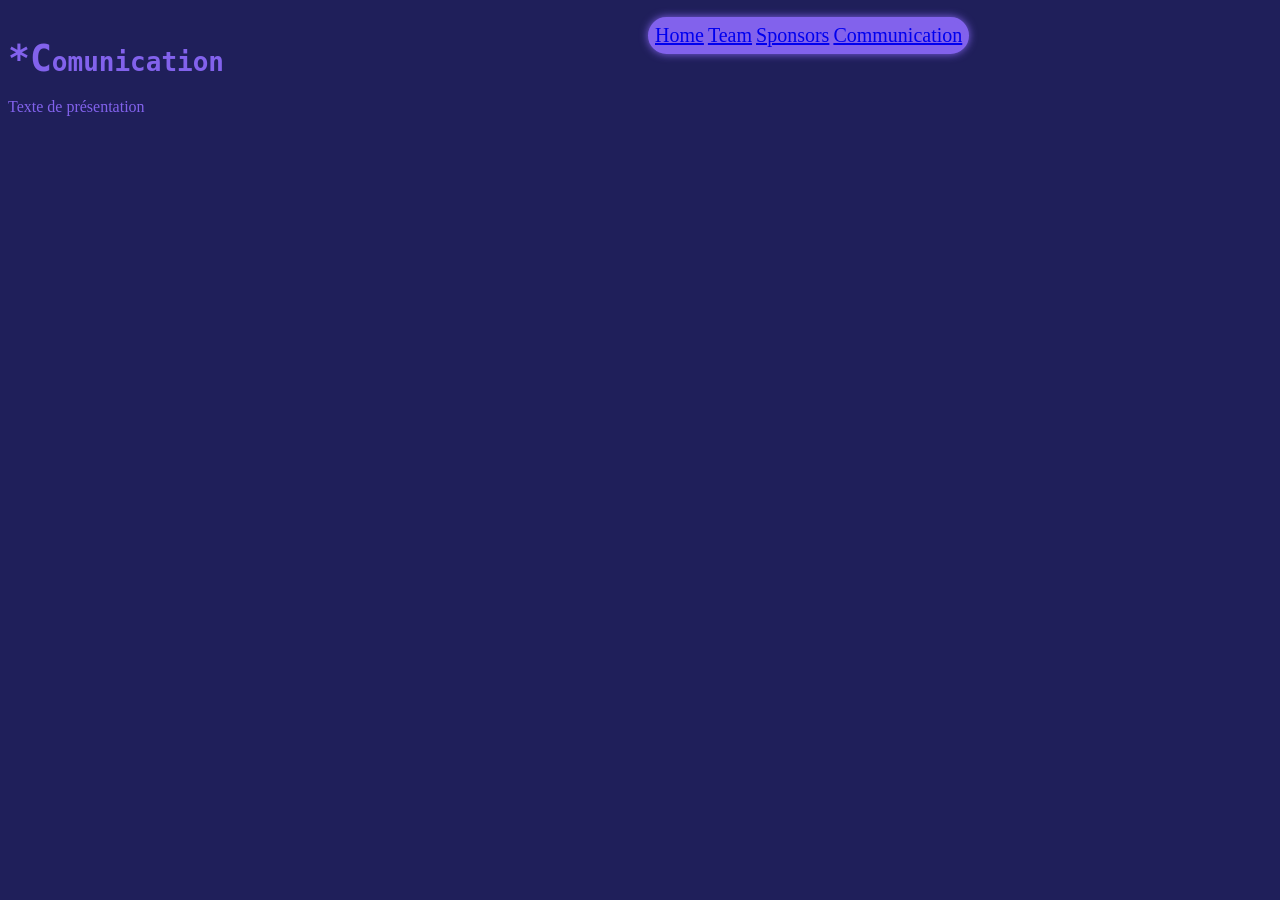
<file: communication.html>
<!doctype html>
<html lang="fr">
  <head>
    <meta charset="UTF-8" />
    <meta name="viewport" content="width=device-width, initial-scale=1.0" />
    <link rel="stylesheet" href="style.css" />
    <title>Comunication</title>
  </head>
  <body>
    <!--Top bar-->
    <div class="topbar">
      <table>
        <tr>
          <td><a href="index.html">Home</a></td>
          <td><a href="team.html">Team</a></td>
          <td><a href="sponsors.html">Sponsors</a></td>
          <td><a href="communication.html">Communication</a></td>
        </tr>
      </table>
    </div>

    <h1>*Comunication</h1>
    <p>Texte de présentation</p>
  </body>
</html>
</file>
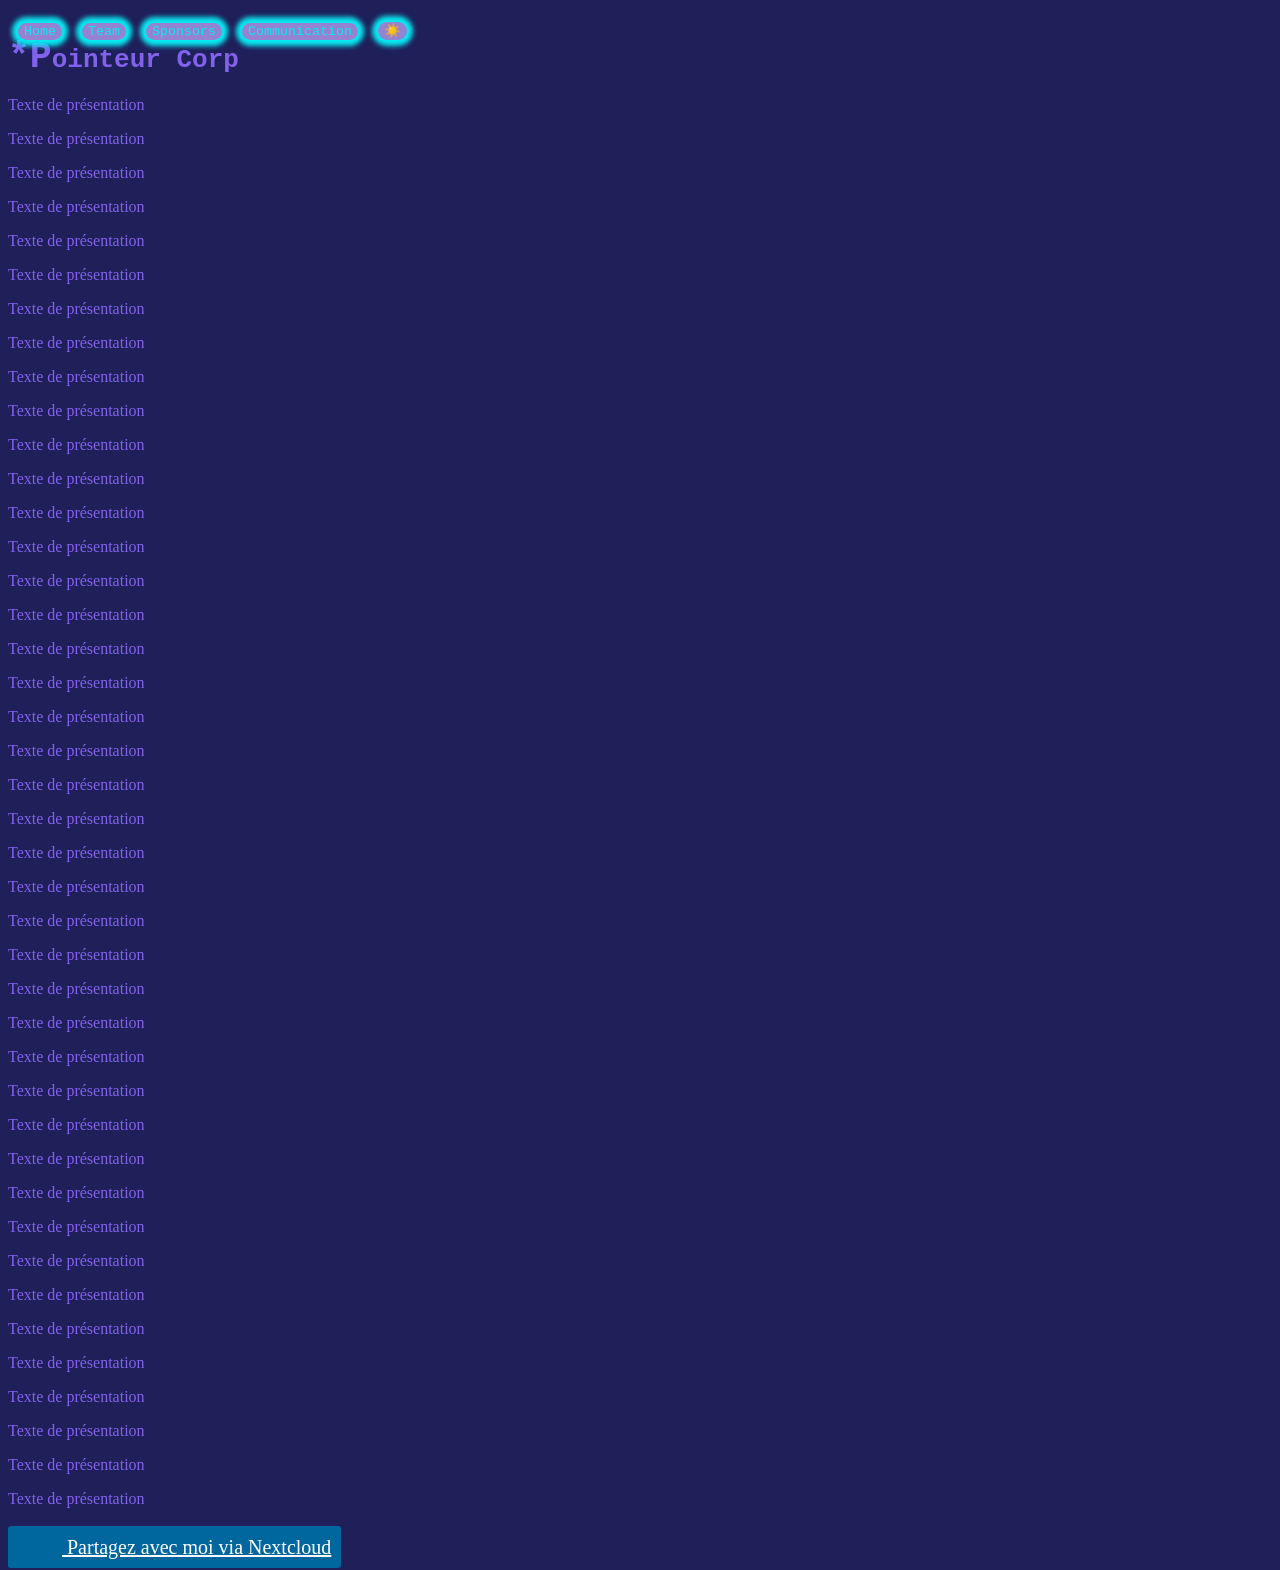
<file: notindex.html>
<!doctype html>
<html lang="fr">
  <head>
    <meta charset="UTF-8" />
    <meta name="viewport" content="width=device-width, initial-scale=1.0" />
    <link rel="stylesheet" href="style.css" />
    <title>Pointeur Corp</title>
  </head>
  <body>
    <!--Top bar-->
    <div class="center">
      <a href="index.html">
        <button class="theme">Home</button>
      </a>

      <a href="team.html">
        <button class="theme">Team</button>
      </a>

      <a href="sponsors.html">
        <button class="theme">Sponsors</button>
      </a>

      <a href="communication.html">
        <button class="theme">Communication</button>
      </a>

      <button onclick="changeTheme()" class="theme">☀️</button>
    </div>

    <h1>*Pointeur Corp</h1>
    <p>Texte de présentation</p>
    <p>Texte de présentation</p>
    <p>Texte de présentation</p>
    <p>Texte de présentation</p>
    <p>Texte de présentation</p>
    <p>Texte de présentation</p>
    <p>Texte de présentation</p>
    <p>Texte de présentation</p>
    <p>Texte de présentation</p>
    <p>Texte de présentation</p>
    <p>Texte de présentation</p>
    <p>Texte de présentation</p>
    <p>Texte de présentation</p>
    <p>Texte de présentation</p>
    <p>Texte de présentation</p>
    <p>Texte de présentation</p>
    <p>Texte de présentation</p>
    <p>Texte de présentation</p>
    <p>Texte de présentation</p>
    <p>Texte de présentation</p>
    <p>Texte de présentation</p>
    <p>Texte de présentation</p>
    <p>Texte de présentation</p>
    <p>Texte de présentation</p>
    <p>Texte de présentation</p>
    <p>Texte de présentation</p>
    <p>Texte de présentation</p>
    <p>Texte de présentation</p>
    <p>Texte de présentation</p>
    <p>Texte de présentation</p>
    <p>Texte de présentation</p>
    <p>Texte de présentation</p>
    <p>Texte de présentation</p>
    <p>Texte de présentation</p>
    <p>Texte de présentation</p>
    <p>Texte de présentation</p>
    <p>Texte de présentation</p>
    <p>Texte de présentation</p>
    <p>Texte de présentation</p>
    <p>Texte de présentation</p>
    <p>Texte de présentation</p>
    <p>Texte de présentation</p>
    <a
      target="_blank"
      rel="noreferrer noopener"
      href="https://nextcloud.com/sharing#Sacha_ismailov@http://192.168.1.6"
      style="
        padding: 10px;
        background-color: #00679e;
        color: #ffffff;
        border-radius: 3px;
        padding-inline-start: 4px;
      ">
      <span
        style="
          background-image: url(http://192.168.1.6/core/img/logo/logo.svg?v=0);
          width: 50px;
          height: 30px;
          position: relative;
          top: 8px;
          background-size: contain;
          display: inline-block;
          background-repeat: no-repeat;
          background-position: center center;
        "></span>
      Partagez avec moi via Nextcloud
    </a>
    <script src="dynamic.js"></script>
  </body>
</html>
</file>
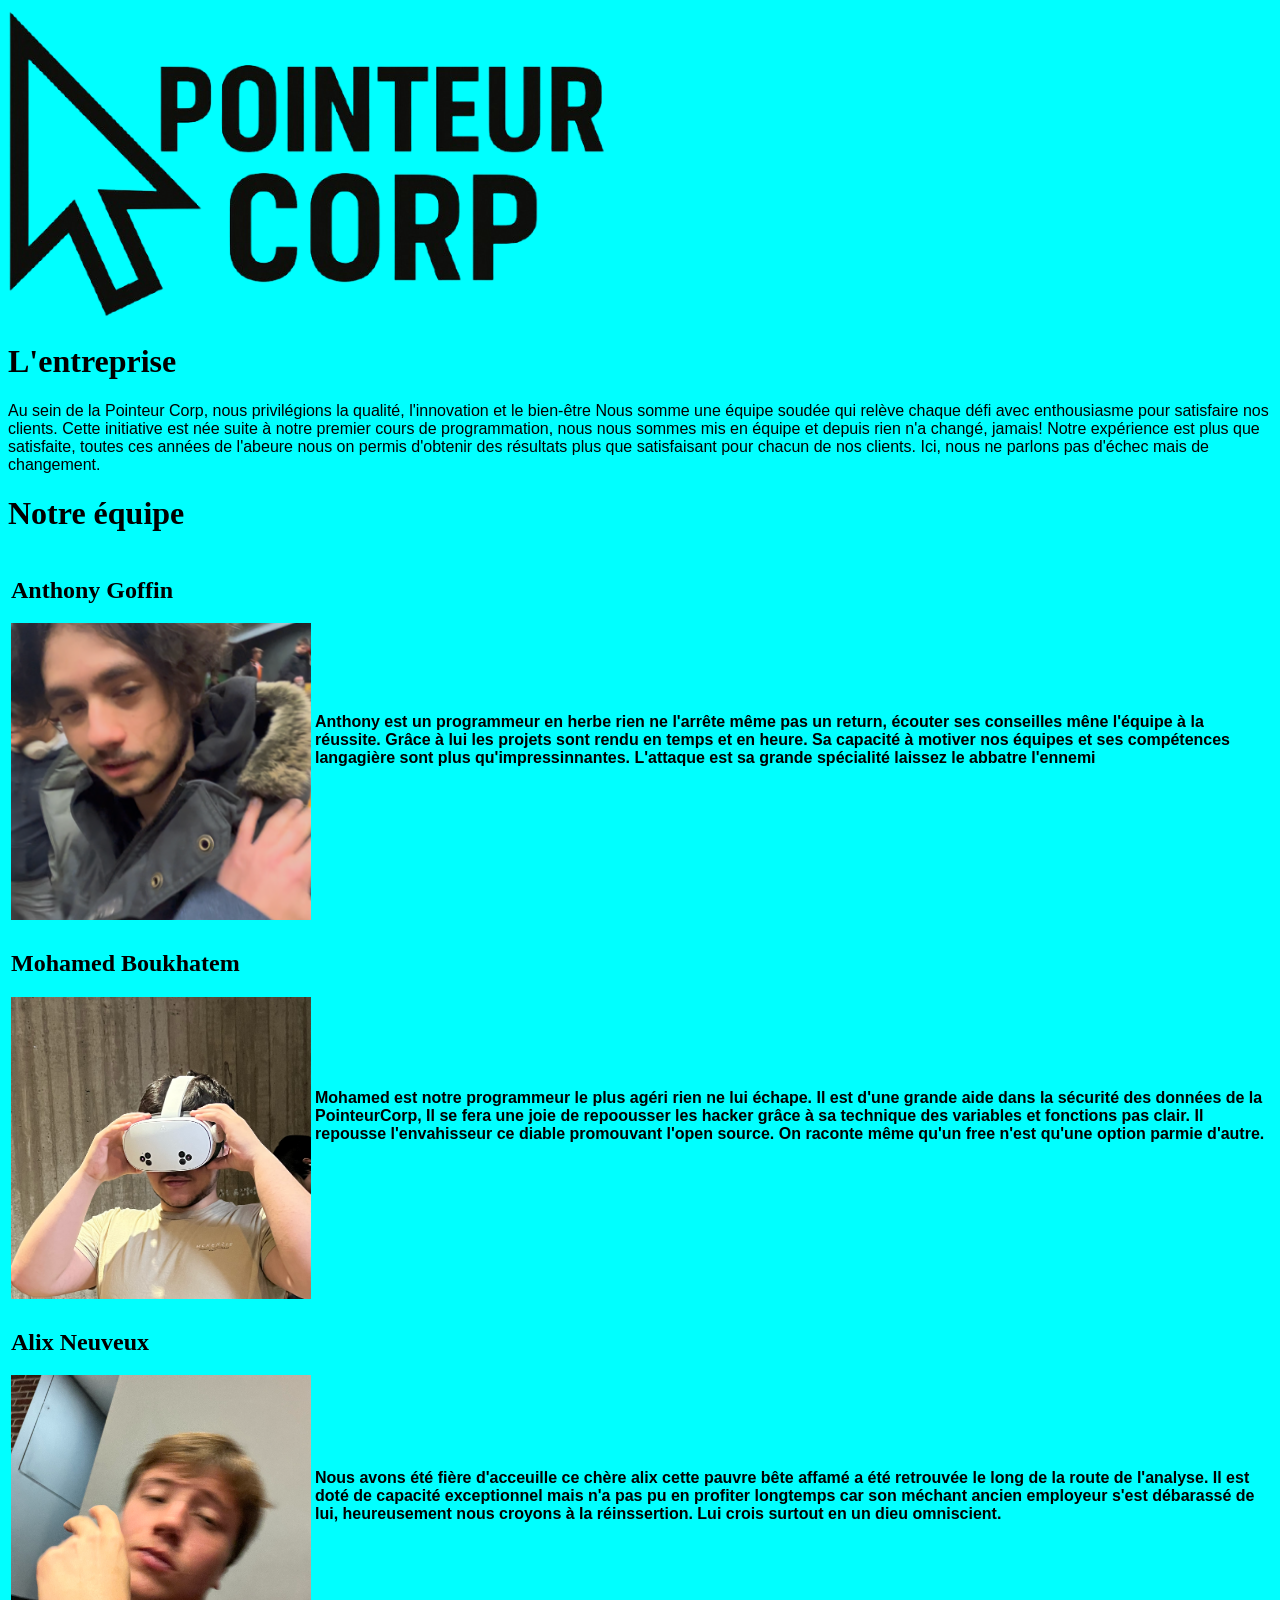
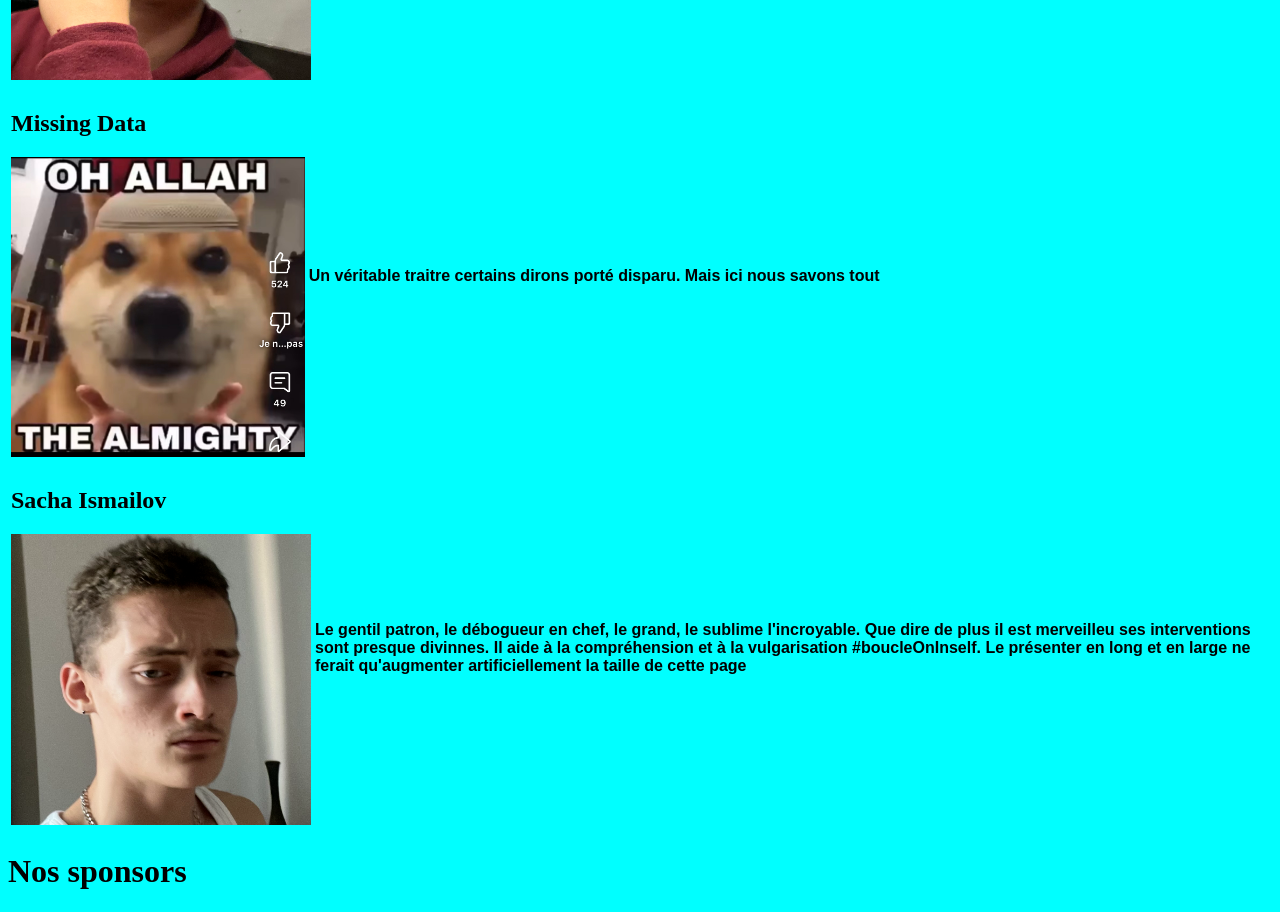
<file: PointeurCorp.html>
<!DOCTYPE html>
<html lang="fr">
<head>
    <meta charset="UTF-8">

    <title>Pointeur Corp</title>

    <style>
        body{background-color: aqua;}
        p{
            font-family: Arial, Helvetica, sans-serif;
        }
        table{
            color: black;
            
        }
        th{
            width: 300;
            text-align: left;
        }
    </style>
</head>

<body>
    <img src="PC_.png" alt="PointeurCorp.png" width="600">
    
    <h1>L'entreprise</h1>
    <p>
        Au sein de la  Pointeur Corp, nous privilégions la qualité, l'innovation et le bien-être  Nous somme une équipe soudée qui relève chaque défi avec enthousiasme pour satisfaire nos clients.
        Cette initiative est née suite à notre premier cours de programmation, nous nous sommes mis en équipe et depuis rien n'a changé, jamais! Notre expérience est plus que satisfaite, toutes ces années de l'abeure nous on permis d'obtenir des résultats plus que satisfaisant pour chacun de nos clients. Ici, nous ne parlons pas d'échec mais de changement.
    </p>

    <h1>Notre équipe</h1>
    <div class="anthonyGoffin">
        <table>
            <tr>
                <th>
                    <h2>
                        Anthony Goffin
                    </h2>

                    <img src="antho.png" alt="Broked"  width="300">

                </th>
                <th>
                    <p>Anthony est un programmeur en herbe rien ne l'arrête même pas un return, écouter ses conseilles mêne l'équipe à la réussite. Grâce à lui les projets sont rendu en temps et en heure. Sa capacité à motiver nos équipes et ses compétences langagière sont plus qu'impressinnantes. L'attaque est sa grande spécialité laissez le abbatre l'ennemi</p>
                </th>    
            </tr>
        </table>
    </div>

    <div class="mohamedBoukhatem">
        <table>
            <tr>
                <th>
                    <h2>
                        Mohamed Boukhatem
                    </h2>

                    <img src="mohamed.png" alt="Broked"  , width="300">
                </th>
                <th>
                    <p>Mohamed est notre programmeur le plus agéri rien ne lui échape. Il est d'une grande aide dans la sécurité des données de la PointeurCorp, Il se fera une joie de repoousser les hacker grâce à sa technique des variables et fonctions pas clair. Il repousse l'envahisseur ce diable promouvant l'open source. On raconte même qu'un free n'est qu'une option parmie d'autre.</p>
                </th>    
            </tr>
        </table>
    </div>

    <div class="alixNeuveux">
        <table>
            <tr>
                <th>
                    <h2>
                        Alix Neuveux
                    </h2>

                    <img src="alix.png" alt="Broked"  , width="300">
                </th>
                <th>
                    <p>
                        Nous avons été fière d'acceuille ce chère alix cette pauvre bête affamé a été retrouvée le long de la route de l'analyse. Il est doté de capacité exceptionnel mais n'a pas pu en profiter longtemps car son méchant ancien employeur s'est débarassé de lui, heureusement nous croyons à la réinssertion. Lui crois surtout en un dieu omniscient.
                    </p>
                </th>    
            </tr>
        </table>

    </div>
    <div class="Missing data">
        <table>
            <tr>
                <th>
                    <h2>Missing Data</h2>

                    <img src="missingdata.png", alt="Broked", height="300">
                </th>
                <th>
                    <p>Un véritable traitre certains dirons porté disparu. Mais ici nous savons tout</p>
                </th>    
            </tr>
        </table>
    </div>

    <div class="Sacha Ismailov">
        <table>
            <tr>
                <th>
                    <h2>Sacha Ismailov</h2>

                    <img src="sacha.png" alt="Broked", width="300">
                </th>
                <th>
                    <p>Le gentil patron, le débogueur en chef, le grand, le sublime l'incroyable. Que dire de plus il est merveilleu ses interventions sont presque divinnes. Il aide à la compréhension et à la vulgarisation #boucleOnInself. Le présenter en long et en large ne ferait qu'augmenter artificiellement la taille de cette page</p>
                </th>    
            </tr>
        </table>
    </div>


    <h1>Nos sponsors</h1>
</body>


</html>
</file>
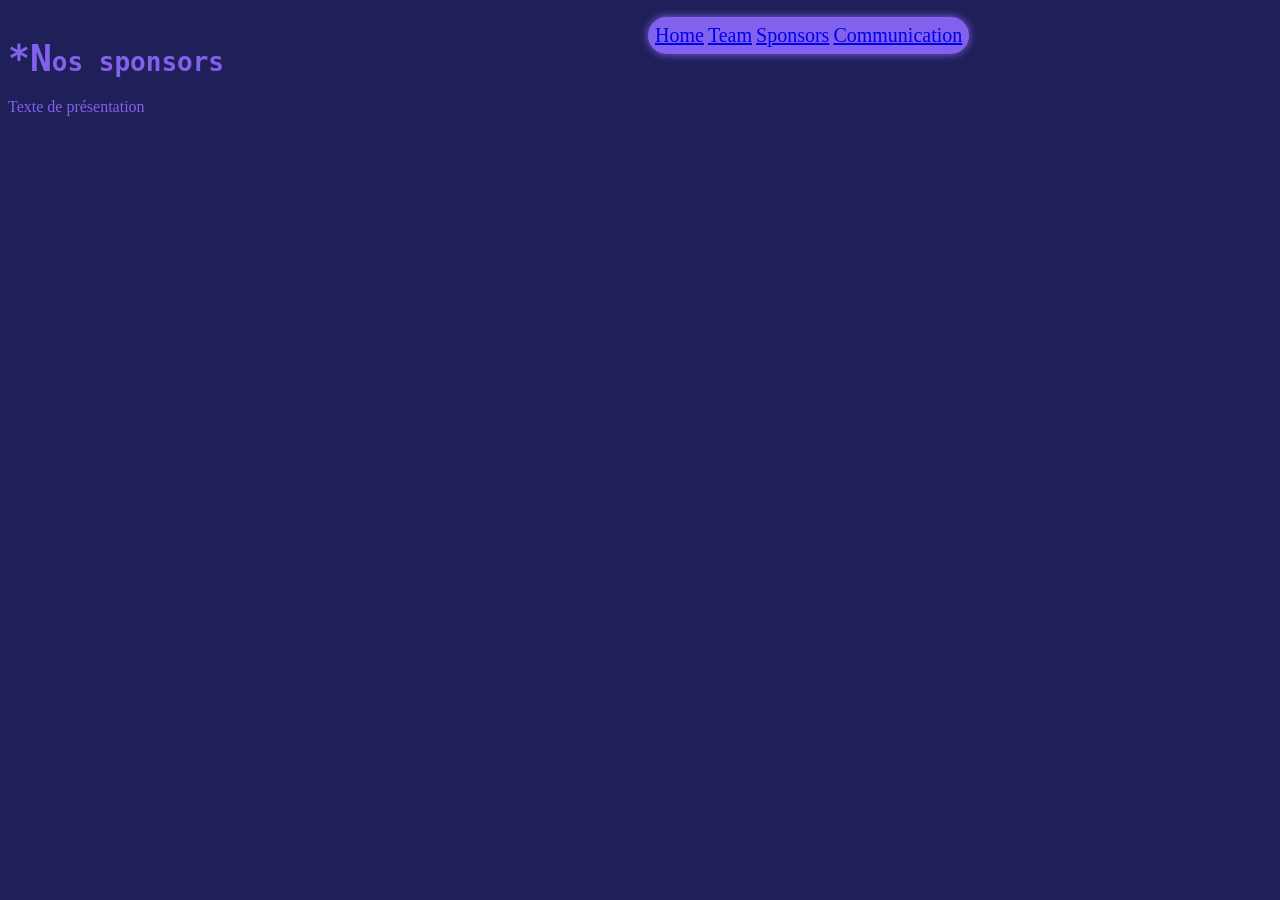
<file: sponsors.html>
<!doctype html>
<html lang="fr">
  <head>
    <meta charset="UTF-8" />
    <meta name="viewport" content="width=device-width, initial-scale=1.0" />
    <link rel="stylesheet" href="style.css" />
    <title>Nos sponsors</title>
  </head>
  <body>
    <!--Top bar-->
    <div class="topbar">
      <table>
        <tr>
          <td><a href="index.html">Home</a></td>
          <td><a href="team.html">Team</a></td>
          <td><a href="sponsors.html">Sponsors</a></td>
          <td><a href="communication.html">Communication</a></td>
        </tr>
      </table>
    </div>

    <h1>*Nos sponsors</h1>
    <p>Texte de présentation</p>
  </body>
</html>
</file>
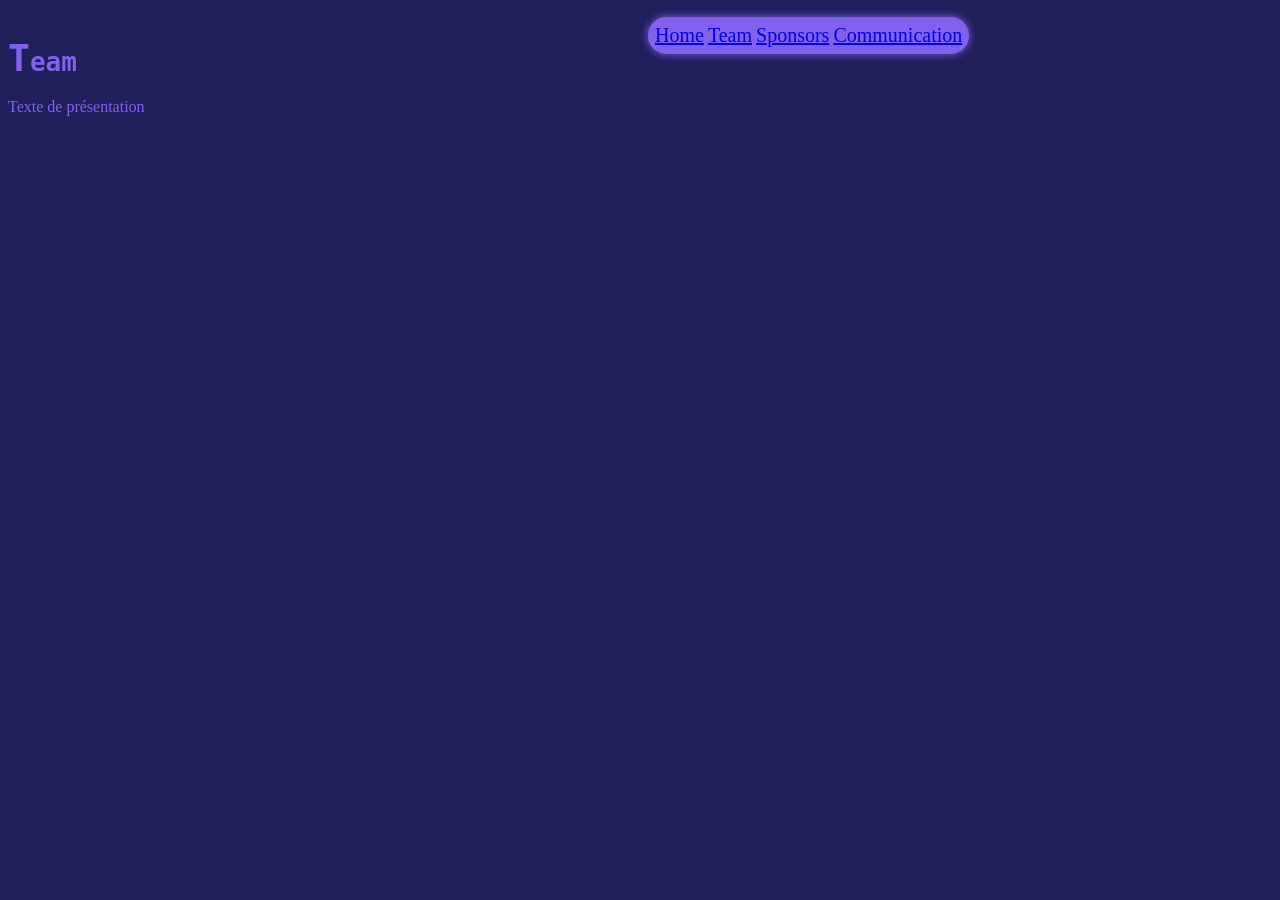
<file: team.html>
<!doctype html>
<html lang="fr">
  <head>
    <meta charset="UTF-8" />
    <meta name="viewport" content="width=device-width, initial-scale=1.0" />
    <link rel="stylesheet" href="style.css" />
    <title>Team</title>
  </head>
  <body>
    <!--Top bar-->
    <div class="topbar">
      <table>
        <tr>
          <td><a href="index.html">Home</a></td>
          <td><a href="team.html">Team</a></td>
          <td><a href="sponsors.html">Sponsors</a></td>
          <td><a href="communication.html">Communication</a></td>
        </tr>
      </table>
    </div>

    <h1>Team</h1>
    <p>Texte de présentation</p>
  </body>
</html>
</file>
<file: style.css>
body {
  background-color: rgb(31, 31, 90);
  color: rgb(130, 98, 236);
}

h1 {
  font-family: monospace;
  padding-top: 20px;
  font-size: 200%;
}
h1::first-letter {
  font-size: 140%;
}

a {
  font-size: 2.5ch;
}

.topbar {
  position: fixed;
  margin-left: 50%;
  background-color: rgb(130, 98, 236);
  border-radius: 45px;
  border: 4px;
  border-color: rgb(130, 98, 236);
  border-style: solid;
}
.center {
  position: fixed;
  display: flex;
  justify-content: center;
  align-items: center;
}
.topbar {
  display: flex;
  justify-content: center;
  box-shadow: 0px 0px 8px;
}

button.theme:hover {
  box-shadow: 0px 0px 2px 2px;
}

button.theme {
  text-align: center;
  background-color: rgb(148, 130, 210);
  min-height: 10px;
  min-width: 10px;
  border-radius: 9px;
  border-width: 4px;
  border-style: hidden;
  /*box shadow color = button color (fg color)*/
  box-shadow: 0px 0px 5px 6px;
  color: rgb(8, 234, 242);
  font-family: monospace;
  transition: box-shadow 0.3s ease;
  margin-left: 10px;
  margin-right: 10px;
  margin-top: 5px;
  margin-bottom: 5px;
}
</file>
